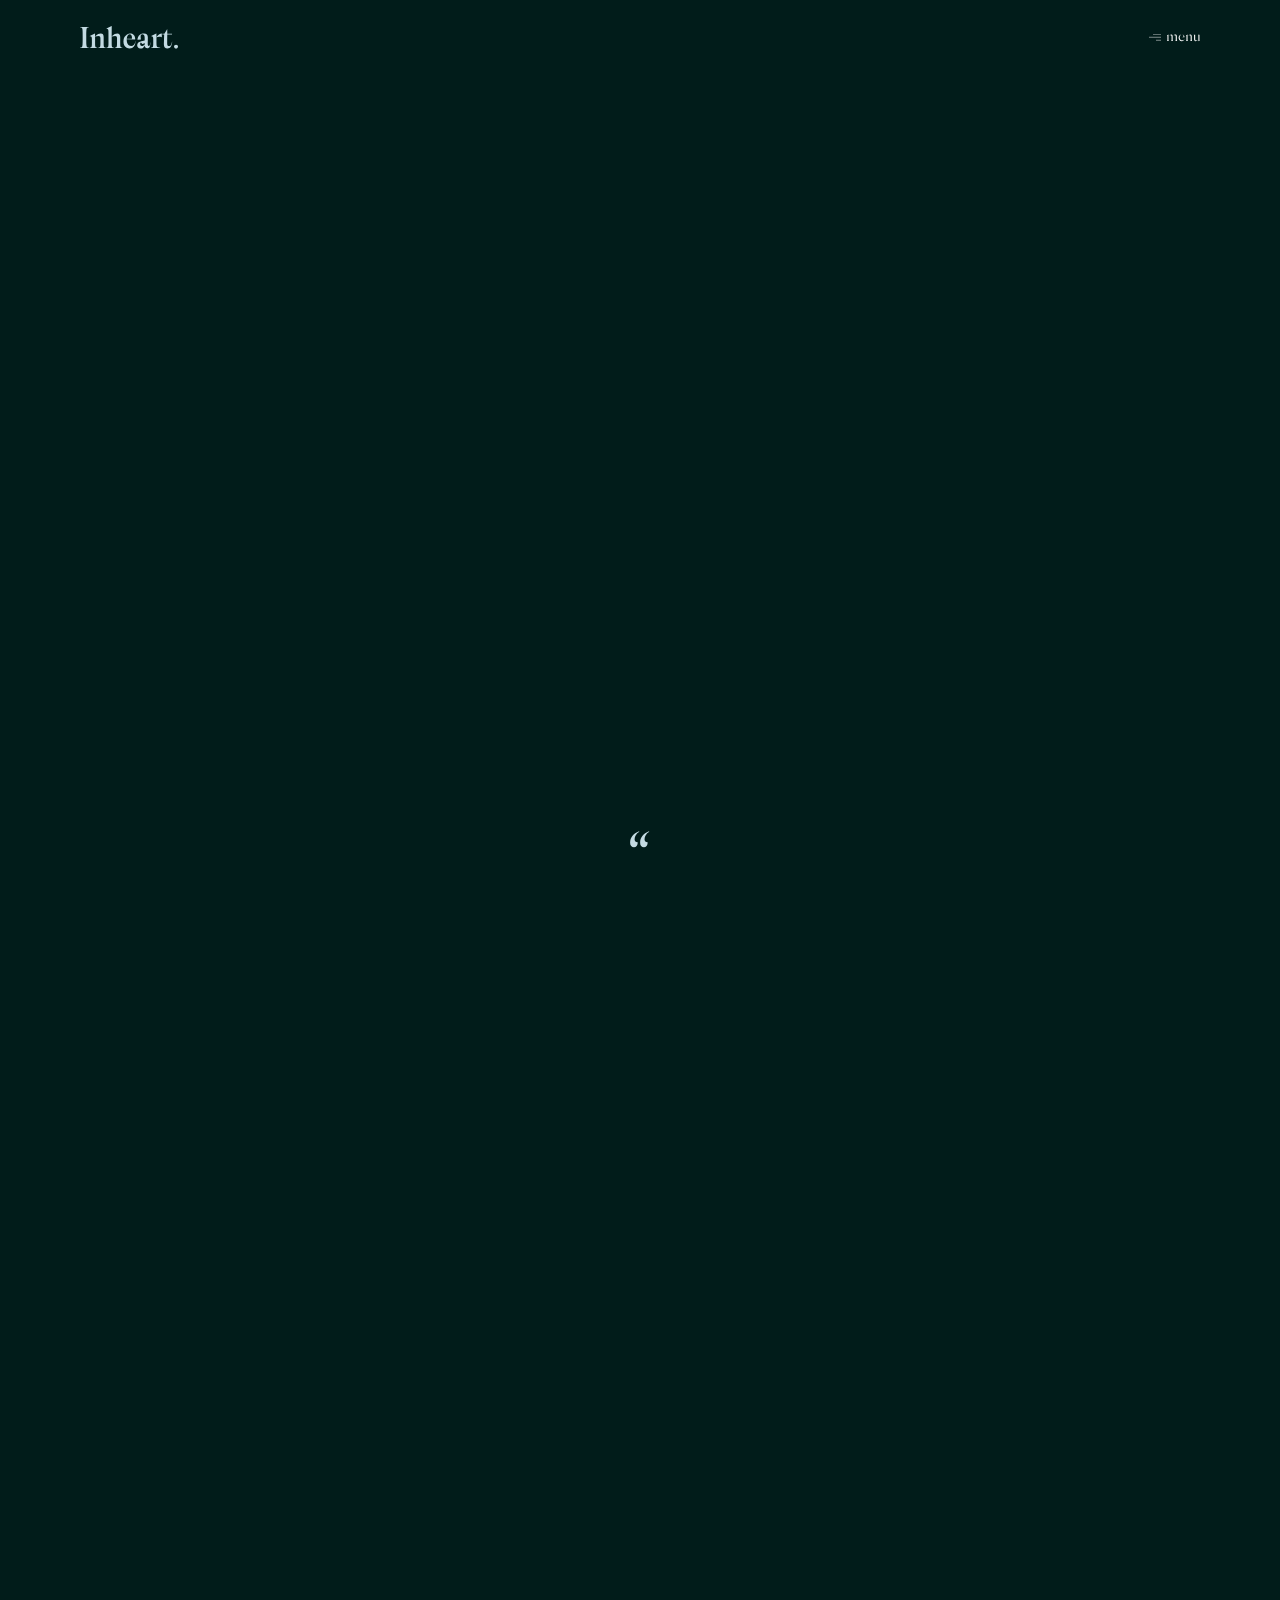
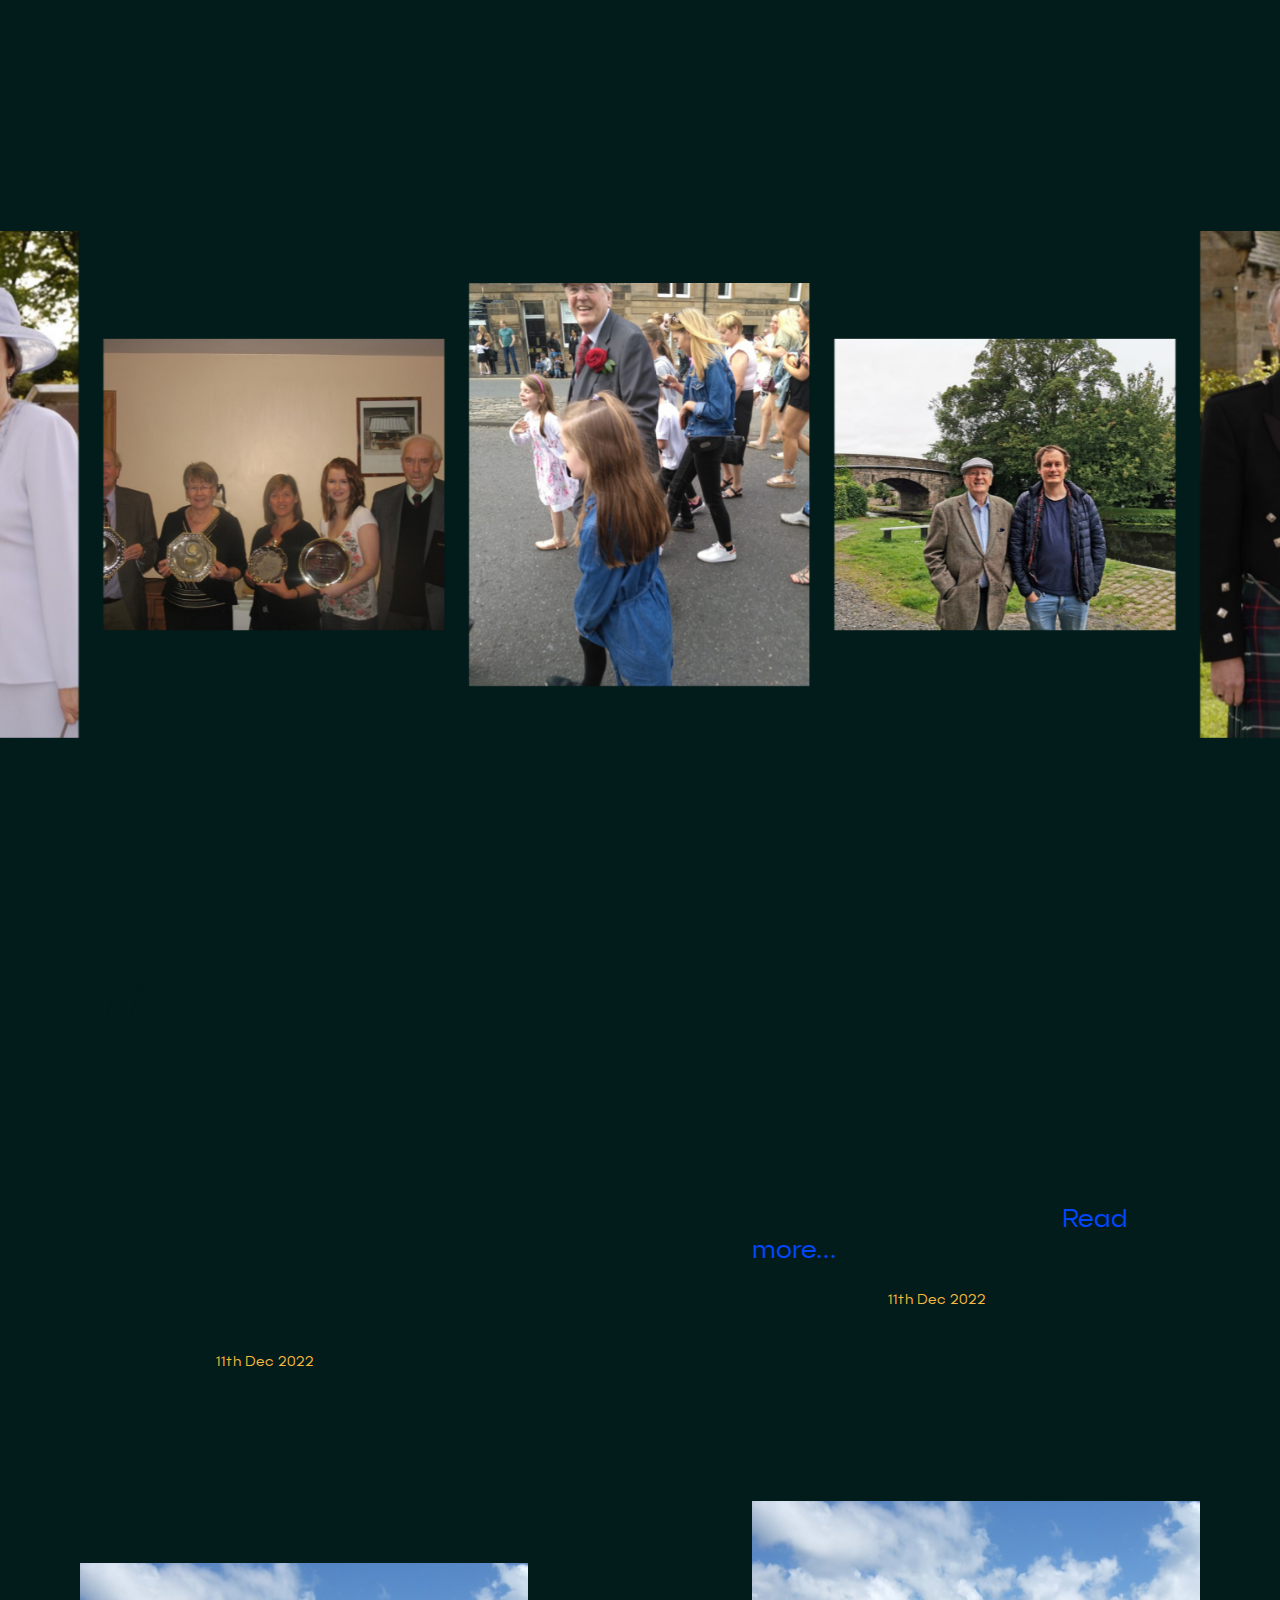
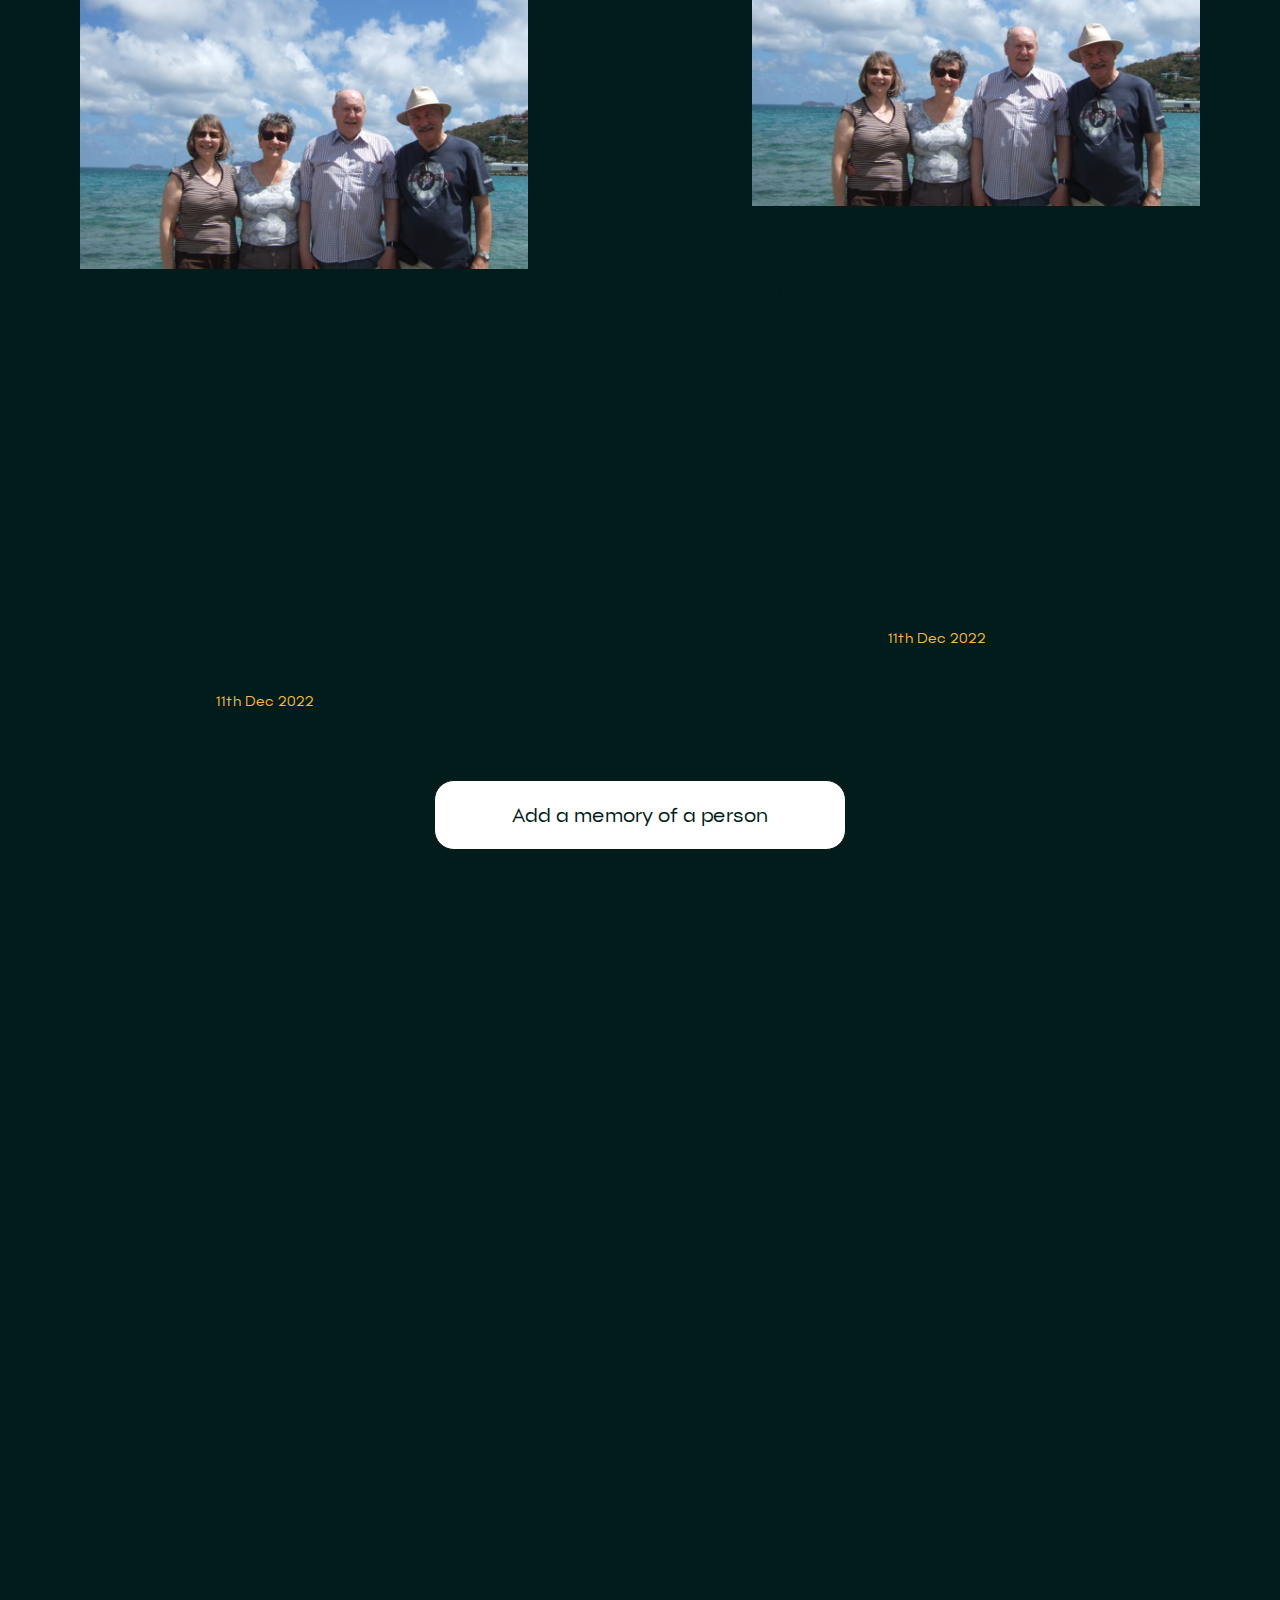
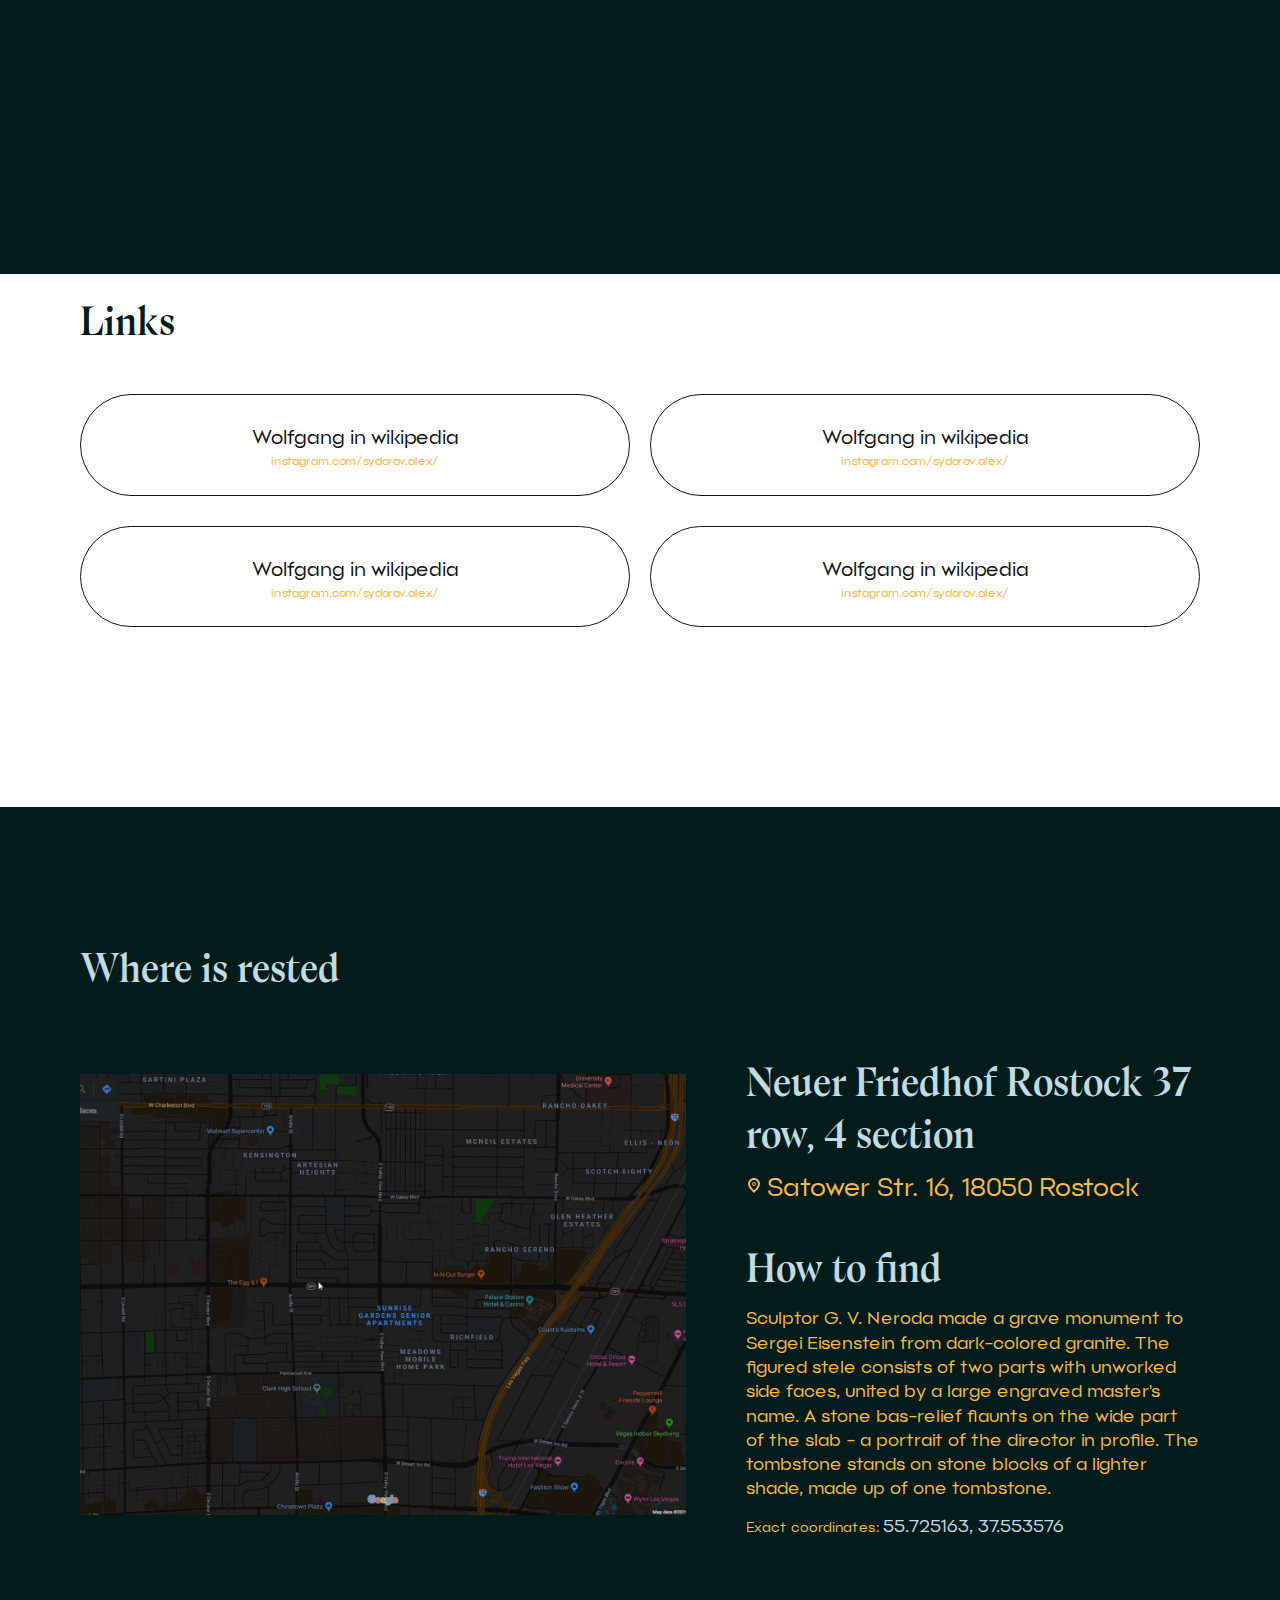
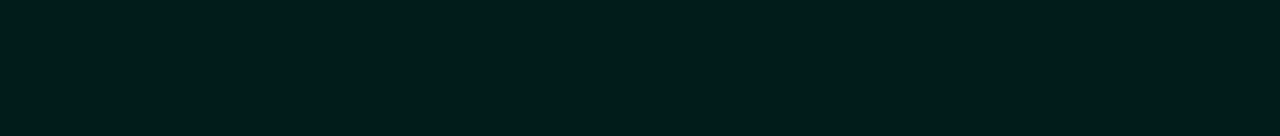
<file: page.html>
<!DOCTYPE html>
<html lang="uk">
<head>
    <meta charset="UTF-8">
    <meta http-equiv="X-UA-Compatible" content="IE=edge">
    <meta name="viewport" content="width=device-width, initial-scale=1.0">
    <link rel="stylesheet" href="./style/style.min.css">
    <link rel="stylesheet" href="./style/owl.carousel.min.css">
    <title>Inheart</title>
</head>
<body class="classic">
    <header class="header-info">
        <div class="header-info__wrapper">
            <img src="./assets/logo/logo-classic.svg" alt="Inheart" class="header-info__logo logo-classic">
            <img src="./assets/logo/logo-black.svg" alt="Inheart" class="header-info__logo logo-black">
            <img src="./assets/logo/logo-red.svg" alt="Inheart" class="header-info__logo logo-red">
            <img src="./assets/logo/logo-blue.svg" alt="Inheart" class="header-info__logo logo-blue">
            <div class="header-info__menu">
                <svg width="12" height="7" viewBox="0 0 12 7" fill="none" xmlns="http://www.w3.org/2000/svg">
                    <line x1="12" y1="0.25" x2="4" y2="0.249999" stroke="white" stroke-width="0.5"/>
                    <line x1="12" y1="3.25" x2="-2.18557e-08" y2="3.25" stroke="white" stroke-width="0.5"/>
                    <line x1="12" y1="6.25" x2="7" y2="6.25" stroke="white" stroke-width="0.5"/>
                </svg>     
                <!-- <p>menu</p> -->
                <svg width="34" height="8" viewBox="0 0 34 8" fill="none" xmlns="http://www.w3.org/2000/svg">
                    <path d="M2.492 0.42V6.048C2.492 6.47733 2.646 6.75733 2.954 6.888C3.16867 6.96267 3.346 7 3.486 7H0.434C0.564667 7 0.732667 6.96267 0.938 6.888C1.25533 6.75733 1.414 6.47733 1.414 6.048V2.17C1.414 1.95533 1.36733 1.792 1.274 1.68C1.19 1.568 1.106 1.50733 1.022 1.498C0.947333 1.47933 0.882 1.47933 0.826 1.498L2.492 0.42ZM2.52 2.016C3.528 0.933333 4.48467 0.424666 5.39 0.49C6.01533 0.555333 6.40267 0.868 6.552 1.428C6.608 1.68933 6.636 1.918 6.636 2.114C6.64533 2.21667 6.65 2.338 6.65 2.478V3.276V6.048C6.65 6.47733 6.804 6.75733 7.112 6.888C7.32667 6.96267 7.504 7 7.644 7H4.578C4.70867 7 4.87667 6.96267 5.082 6.888C5.39933 6.75733 5.558 6.47733 5.558 6.048V3.346C5.558 2.46867 5.51133 1.92267 5.418 1.708C5.306 1.428 5.096 1.25533 4.788 1.19C4.48 1.11533 4.12067 1.15733 3.71 1.316C3.29933 1.47467 2.90267 1.708 2.52 2.016ZM6.706 2.016C7.08867 1.596 7.53667 1.22733 8.05 0.91C8.554 0.592666 9.058 0.457333 9.562 0.504C9.786 0.513333 10.01 0.583333 10.234 0.714C10.4953 0.919333 10.6587 1.162 10.724 1.442C10.7893 1.75 10.822 1.974 10.822 2.114C10.8313 2.226 10.836 2.34733 10.836 2.478V2.884V3.276V6.048C10.836 6.47733 10.99 6.75733 11.298 6.888C11.5127 6.96267 11.69 7 11.83 7H8.764C8.89467 7 9.06267 6.96267 9.268 6.888C9.58533 6.75733 9.744 6.47733 9.744 6.048V3.388V3.262C9.744 2.59933 9.70667 2.11867 9.632 1.82C9.56667 1.54933 9.36133 1.36267 9.016 1.26C8.71733 1.148 8.358 1.16667 7.938 1.316C7.52733 1.456 7.11667 1.68933 6.706 2.016ZM16.1346 6.342C15.3972 6.314 14.7952 6.02467 14.3286 5.474C13.8806 4.92333 13.6566 4.214 13.6566 3.346H18.5146C18.5332 2.48733 18.3139 1.806 17.8566 1.302C17.3899 0.760666 16.7972 0.471333 16.0786 0.434C15.3506 0.387333 14.7112 0.541333 14.1606 0.896C13.0872 1.52133 12.5646 2.50133 12.5926 3.836C12.6112 4.80667 12.9192 5.6 13.5166 6.216C14.1326 6.832 14.8792 7.14467 15.7566 7.154C16.4566 7.16333 17.0726 6.96267 17.6046 6.552C18.1179 6.132 18.4399 5.61867 18.5706 5.012C18.1132 5.94533 17.3012 6.38867 16.1346 6.342ZM14.6506 0.924C15.0146 0.662666 15.4252 0.527333 15.8826 0.518C16.3399 0.508666 16.7226 0.634666 17.0306 0.896C17.2452 1.064 17.3946 1.274 17.4786 1.526C17.5626 1.76867 17.5859 1.99267 17.5486 2.198C17.5206 2.40333 17.4552 2.57133 17.3526 2.702C17.1566 2.96333 16.7599 3.122 16.1626 3.178C15.9012 3.21533 15.0659 3.234 13.6566 3.234C13.6939 2.142 14.0252 1.372 14.6506 0.924ZM21.5503 0.42V6.048C21.5503 6.47733 21.7043 6.75733 22.0123 6.888C22.2269 6.96267 22.4043 7 22.5443 7H19.4783C19.6089 7 19.7816 6.96267 19.9963 6.888C20.3043 6.76667 20.4583 6.48667 20.4583 6.048V2.128C20.4583 1.92267 20.4116 1.76867 20.3183 1.666C20.2343 1.554 20.1456 1.50267 20.0523 1.512C19.9683 1.512 19.9076 1.512 19.8703 1.512L21.5503 0.42ZM25.7503 3.276V6.048C25.7503 6.47733 25.9043 6.75733 26.2123 6.888C26.4269 6.96267 26.6043 7 26.7443 7H23.6643C23.7949 7 23.9676 6.96267 24.1823 6.888C24.4903 6.76667 24.6443 6.48667 24.6443 6.048V3.64V3.444C24.6443 3.08 24.6396 2.85133 24.6303 2.758C24.6303 2.59933 24.6163 2.41733 24.5883 2.212C24.5603 1.92267 24.4996 1.71267 24.4063 1.582C24.3129 1.45133 24.1543 1.33467 23.9303 1.232C23.6409 1.12 23.2676 1.14333 22.8103 1.302C22.3623 1.46067 21.9656 1.69867 21.6203 2.016C22.5536 0.924 23.5009 0.42 24.4623 0.504C25.0223 0.56 25.3723 0.779333 25.5123 1.162C25.6429 1.47 25.7129 1.75467 25.7223 2.016C25.7409 2.296 25.7503 2.45467 25.7503 2.492V3.024V3.276ZM29.8856 6.398C30.1936 6.51933 30.5856 6.50533 31.0616 6.356C31.519 6.20667 31.925 5.964 32.2796 5.628C31.9436 6.048 31.5096 6.41667 30.9776 6.734C30.4456 7.05133 29.9043 7.18667 29.3536 7.14C28.8496 7.14933 28.481 6.874 28.2476 6.314C28.1823 6.19267 28.145 6.02 28.1356 5.796L28.0936 5.236V4.606V4.382V1.666C28.0936 1.218 27.935 0.938 27.6176 0.826C27.4216 0.742 27.249 0.7 27.0996 0.7H29.1856V1.666V4.004V4.648C29.1856 5.13333 29.2136 5.46467 29.2696 5.642C29.4003 6.09933 29.6056 6.35133 29.8856 6.398ZM32.3636 6.202V1.61C32.3636 1.19 32.2096 0.924 31.9016 0.812C31.6963 0.737333 31.5283 0.7 31.3976 0.7H33.4556V5.628C33.4556 5.77733 33.4883 5.894 33.5536 5.978C33.619 6.062 33.6796 6.10867 33.7356 6.118C33.7916 6.12733 33.857 6.132 33.9316 6.132H33.9876L32.3636 7.182V6.202Z" fill="white"/>
                </svg>                    
            </div>
        </div>
    </header>
    <main>
        <!-- Head -->
        <div class="page-head">
            <div class="page-hero-paddings page-head__hero">
                <div class="page-head__thumbnail">
                    <div class="page-head__photo">
                        <img src="./assets/photo.png" alt="photo">
                    </div>
                    <div class="page-head__thumbnail-label">In memory of</div>
                    <div class="page-head__frame"></div>
                </div>
                <div class="page-head__name-wrapper">
                    <div class="page-head__name-container">
                        <p class="page-head__name">Wolfgang Iohan</p>
                    </div>
                    <p class="page-head__date-wrap">
                        <span class="page-head__date page-head__date-birth">11th Dec 1921</span>
                        <span class="page-head__name-container">
                            <span class="page-head__name page-head__surname">Becker</span>
                        </span>
                        <span class="page-head__date page-head__date-death">11th Dec 1972</span>
                    </p>
                    <div class="page-head__date-wrap-mobile">
                        <div class="page-head__name-container">
                            <p class="page-head__name page-head__surname">Becker</p>
                        </div>
                        <div>
                            <span class="page-head__date">11th Dec 1921</span>
                            <span class="page-head__date page-head__date-dash">-</span>
                            <span class="page-head__date">11th Dec 1972</span>
                        </div>
                    </div>
                </div>
                <div class="anim-item page-head__quots-wrap">
                    <svg class="page-head__quots" width="20" height="17" viewBox="0 0 20 17" fill="none" xmlns="http://www.w3.org/2000/svg">
                        <path d="M7.68859 11.36C7.68859 12.9933 7.33859 14.23 6.63859 15.07C5.98526 15.91 5.09859 16.33 3.97859 16.33C2.81193 16.33 1.87859 15.91 1.17859 15.07C0.478594 14.23 0.128594 13.0867 0.128594 11.64C0.128594 6.6 3.11526 2.84333 9.08859 0.369996L9.29859 0.719996C6.17193 2.68 4.60859 5.22333 4.60859 8.35C4.60859 10.2167 5.63526 11.22 7.68859 11.36ZM17.6286 11.36C17.6286 12.9933 17.2786 14.23 16.5786 15.07C15.9253 15.91 15.0386 16.33 13.9186 16.33C12.7519 16.33 11.8186 15.91 11.1186 15.07C10.4653 14.23 10.1386 13.0867 10.1386 11.64C10.1386 6.6 13.1019 2.84333 19.0286 0.369996L19.2386 0.719996C16.1119 2.68 14.5486 5.22333 14.5486 8.35C14.5486 10.2167 15.5753 11.22 17.6286 11.36Z" fill="#C3DAE2"/>
                    </svg>                    
                </div>
                <p class="page-head__text anim-item">
                    When I went through a very anxious phase as a child, I got it into my head that everything woukd be alright if I repeated'Goodnight,
                    <br>
                    God Bless' on every step going upstairs to bed. I did this every day for the best part of a year and Mum always replied without even a hint of irritation as she knew how important it was to me, although I am sure she was happy when I grew out of that phase !
                </p>
                <p class="page-head__author anim-item">Mike Wazowsky</p>
            </div>
        </div>
        <!-- Biography -->
        <div class="page-biography">
            <div class="page-hero-paddings page-biography__main anim-item">
                <div class="title page-biography__title">Biography</div>
                <p class="text page-biography__main-text">
                    God Bless' on every step going upstairs to bed. I did this every day for the best part of a year and Mum always replied without even a hint of irritation as she knew how important it was to me, although I am sure she was happy when I grew out of that phase !God Bless' on every step going upstairs to bed. I did this every day for the best part of a year and Mum always replied without even a hint of irritation as she knew how important it was to me, although I am sure she was happy when I grew out of that phase!
                    <br><br>
                    God Bless' on every step going upstairs to bed. I did this every day for the best part of a year and Mum always replied without even a hint of irritation as she knew how important it was to me, although I am sure she was happy when I grew out of that phase !God Bless' on every step going upstairs to bed. I did this every day for the best part of a year and Mum always replied without even a hint of irritation as she knew how important it was to me, although I am sure she was happy when I grew out of that phase !
                </p>
            </div>
            <div class="page-biography__carousel-wrap">
                <div class="anim-item page-biography__carousel owl-carousel">
                    <div class="page-biography__carousel-item">
                        <img src="./assets/page-carousel/1.png" alt="1">
                    </div>
                    <div class="page-biography__carousel-item">
                        <img src="./assets/page-carousel/2.png" alt="1">
                    </div>
                    <div class="page-biography__carousel-item">
                        <img src="./assets/page-carousel/3.png" alt="1">
                    </div>
                    <div class="page-biography__carousel-item">
                        <img src="./assets/page-carousel/4.png" alt="1">
                    </div>
                </div>
                <!-- <div class="page-biography__controls">
                    <button class="page-biography__carousel-btn biography-left-btn">
                        <svg width="8" height="12" viewBox="0 0 8 12" fill="none" xmlns="http://www.w3.org/2000/svg">
                            <path d="M6.76222 0.385486L1.33594 5.81177L6.76222 11.238" stroke="#131414"/>
                        </svg>                            
                    </button>
                    <button class="page-biography__carousel-btn biography-right-btn">
                        <svg width="8" height="12" viewBox="0 0 8 12" fill="none" xmlns="http://www.w3.org/2000/svg">
                            <path d="M1.23778 11.6145L6.66406 6.18823L1.23778 0.76195" stroke="#131414"/>
                        </svg>                            
                    </button>
                </div> -->
            </div>
            <div class="page-hero-paddings page-biography__friends">
                <h3 class="title page-biography__title">Words of related and friends</h3>
                <div class="page-biography__hero">
                    <div class="page-biography__content">
                        <div class="page-biography__item">
                            <div class="page-biography__text">
                                When I went through a very anxious phase as a child, I got it  
                                God Bless' on every step going upstairs to bed. I did this every day for the best part of a year and Mum always replied without even a hint of irritation as she knew how important it was to me, although I am sure she was happy when I grew out of that phase !
                            </div>
                            <div class="page-biography__author">
                                Mike Wazowsky <span>11th Dec 2022</span>
                            </div>
                        </div>
                        <div class="page-biography__item mb-0">
                            <div class="page-biography__img-wrapper">
                                <img src="./assets/from-parents-and-friends.png" alt="photo">
                            </div>
                            <div class="page-biography__text">
                                When I went through a very anxious phase as a child, I got it  
                                God Bless' on every step going upstairs to bed. I did this every day for the best part of a year and Mum always replied without even a hint of irritation as she knew how important it was to me, although I am sure she was happy when I grew out of that phase !
                            </div>
                            <div class="page-biography__author">
                                Mike Wazowsky <span>11th Dec 2022</span>
                            </div>
                        </div>
                    </div>
                    <div class="page-biography__content">
                        <div class="page-biography__item">
                            <div class="page-biography__text">
                                Ben I went through a very anxious phase as a child, I got it  
                                God Bless' on every step going upstairs to bed. I did this every day for the best part of a year and Mum always replied without even a hint of irritation as she knew how important it was to me.
                                <div class="read-more">
                                    <span>Read more...</span>
                                    <p class="page-biography__text">
                                        Ben I went through a very anxious phase as a child, I got it  
                                        God Bless' on every step going upstairs to bed. I did this every day for the best part of a year and Mum always replied without even a hint of irritation as she knew how important it was to me.
                                    </p>
                                </div>
                            </div>
                            <div class="page-biography__author">
                                Mike Wazowsky <span>11th Dec 2022</span>
                            </div>
                        </div>
                        <div class="page-biography__item mb-0">
                            <div class="page-biography__img-wrapper">
                                <img src="./assets/from-parents-and-friends.png" alt="photo">
                            </div>
                            <div class="page-biography__text">
                                When I went through a very anxious phase as a child, I got it  
                                God Bless' on every step going upstairs to bed. I did this every day for the best part of a year and Mum always replied without even a hint of irritation as she knew how important it was to me, although I am sure she was happy when I grew out of that phase !
                            </div>
                            <div class="page-biography__author">
                                Mike Wazowsky <span>11th Dec 2022</span>
                            </div>
                        </div>
                    </div>
                </div>
                <button class="btn page-biography__btn">Add a memory of a person</button>
            </div>
        </div>
        <!-- Media -->
        <div class="page-media anim-item">
            <div class="page-hero-paddings page-media__hero">
                <h3 class="title page-media__title">Media files</h3>
                <h4 class="text page-media__subtitle">Photo</h4>
                <div class="page-media__list">
                    <div class="page-media__item page-media__photo">
                        <img src="./assets/page-media/1.png" alt="photo">
                    </div>
                    <div class="page-media__item page-media__photo">
                        <img src="./assets/page-media/2.png" alt="photo">
                    </div>
                    <div class="page-media__item page-media__photo">
                        <img src="./assets/page-media/3.png" alt="photo">
                    </div>
                    <div class="page-media__photo">
                        <img src="./assets/page-media/1.png" alt="photo">
                        <div class="page-media__more">
                            <div>
                                <span>32</span>more
                            </div>
                        </div>
                    </div>
                </div>
                <h4 class="text page-media__subtitle">Video</h4>
                <div class="page-media__list">
                    <figure class="page-media__video">
                        <div class="page-media__item">
                            <img src="./assets/page-media/3.png" alt="video">
                        </div>
                        <figcaption class="text">Holliday in the Berlin</figcaption>
                        <p>00:02:22</p>
                    </figure>
                    <figure class="page-media__video">
                        <div class="page-media__item">
                            <img src="./assets/page-media/1.png" alt="video">
                        </div>
                        <figcaption class="text">Summer in Rostock</figcaption>
                        <p>00:02:22</p>
                    </figure>
                    <figure class="page-media__video">
                        <div class="page-media__item">
                            <img src="./assets/page-media/3.png" alt="video">
                        </div>
                        <figcaption class="text">Holliday in the Berlin</figcaption>
                        <p>00:02:22</p>
                    </figure>
                    <figure class="page-media__video">
                        <div class="page-media__video-item">
                            <img src="./assets/page-media/2.png" alt="video">
                            <div class="page-media__more">
                                <div>
                                    <span>32</span>more
                                </div>
                            </div>
                        </div>
                    </figure>
                </div>
            </div>
            <div class="page-media__mobile-hero">
                <div class="page-hero-paddings">
                    <h3 class="title page-media__title">Media files</h3>
                    <h4 class="text page-media__subtitle">Photo</h4>
                </div>
                <div class="owl-carousel page-media__list media-mobile-carousel">
                    <div class="page-media__item page-media__photo">
                        <img src="./assets/page-media/1.png" alt="photo">
                    </div>
                    <div class="page-media__item page-media__photo">
                        <img src="./assets/page-media/2.png" alt="photo">
                    </div>
                    <div class="page-media__item page-media__photo">
                        <img src="./assets/page-media/3.png" alt="photo">
                    </div>
                    <div class="page-media__photo">
                        <img src="./assets/page-media/1.png" alt="photo">
                        <div class="page-media__more">
                            <div>
                                <span>32</span>more
                            </div>
                        </div>
                    </div>
                </div>
                <h4 class="text page-hero-paddings page-media__subtitle">Video</h4>
                <div class="owl-carousel page-media__list media-mobile-carousel">
                    <figure class="page-media__video">
                        <div class="page-media__item">
                            <img src="./assets/page-media/3.png" alt="video">
                        </div>
                        <figcaption class="text">Holliday in the Berlin</figcaption>
                    </figure>
                    <figure class="page-media__video">
                        <div class="page-media__item">
                            <img src="./assets/page-media/1.png" alt="video">
                        </div>
                        <figcaption class="text">Summer in Rostock</figcaption>
                    </figure>
                    <figure class="page-media__video">
                        <div class="page-media__item">
                            <img src="./assets/page-media/3.png" alt="video">
                        </div>
                        <figcaption class="text">Holliday in the Berlin</figcaption>
                    </figure>
                    <figure class="page-media__video">
                        <div class="page-media__video-item">
                            <img src="./assets/page-media/2.png" alt="video">
                            <div class="page-media__more">
                                <div>
                                    <span>32</span>more
                                </div>
                            </div>
                        </div>
                    </figure>
                </div>
            </div>
        </div>
        <!-- Links -->
        <div class="page-links">
            <div class="page-hero-paddings page-links__hero">
                <h3 class="title page-links__title">Links</h3>
                <div class="page-links__list">
                    <div class="page-links__item-wrapper">
                        <a href="" class="page-links__item">
                            <span class="text page-links__name">Wolfgang in wikipedia</span>
                            <span class="page-links__link">instagram.com/sydorov.alex/</span>
                            <span class="page-links__hover">Open link</span>
                        </a>
                    </div>
                    <div class="page-links__item-wrapper">
                        <a href="" class="page-links__item">
                            <span class="text page-links__name">Wolfgang in wikipedia</span>
                            <span class="page-links__link">instagram.com/sydorov.alex/</span>
                            <span class="page-links__hover">Open link</span>
                        </a>
                    </div>
                    <div class="page-links__item-wrapper">
                        <a href="" class="page-links__item">
                            <span class="text page-links__name">Wolfgang in wikipedia</span>
                            <span class="page-links__link">instagram.com/sydorov.alex/</span>
                            <span class="page-links__hover">Open link</span>
                        </a>
                    </div>
                    <div class="page-links__item-wrapper">
                        <a href="" class="page-links__item">
                            <span class="text page-links__name">Wolfgang in wikipedia</span>
                            <span class="page-links__link">instagram.com/sydorov.alex/</span>
                            <span class="page-links__hover">Open link</span>
                        </a>
                    </div>
                </div>
            </div>
        </div>
        <!-- Where is rested -->
        <div class="page-rested">
            <div class="page-hero-paddings page-rested__hero">
                <h3 class="page-rested__title">Where is rested</h3>
                <div class="page-rested__wrapper">
                     <div class="page-rested__map-wrapper">
                         <img src="./assets/page-map.png" alt="map" class="page-rested__map">
                     </div>
                    <div class="page-rested__content">
                        <h3 class="title page-rested__subtitle">Neuer Friedhof Rostock 37 row, 4 section</h3>
                        <div class="page-rested__adress">
                            <svg width="16" height="16" viewBox="0 0 16 16" fill="none" xmlns="http://www.w3.org/2000/svg">
                                <path fill-rule="evenodd" clip-rule="evenodd" d="M6.96927 15.0809L8 15.9995L9.03073 15.0809C12.3221 12.1477 14 9.54211 14 7.10311C14 3.64043 11.3426 1 8 1C4.65737 1 2 3.64043 2 7.10311C2 9.54211 3.67789 12.1477 6.96927 15.0809ZM8 3C10.2409 3 12 4.74787 12 7.10311C12 8.77275 10.702 10.8469 8 13.3171C5.298 10.8469 4 8.77275 4 7.10311C4 4.74787 5.75908 3 8 3ZM8 5C9.10457 5 10 5.89543 10 7C10 8.10457 9.10457 9 8 9C6.89543 9 6 8.10457 6 7C6 5.89543 6.89543 5 8 5ZM7 7C7 6.44772 7.44772 6 8 6C8.55228 6 9 6.44772 9 7C9 7.55228 8.55228 8 8 8C7.44772 8 7 7.55228 7 7Z" fill="white"/>
                            </svg>                                
                            <p>Satower Str. 16, 18050 Rostock</p>
                        </div>
                        <h4 class="title page-rested__subtitle">How to find</h4>
                        <p class="text page-rested__text">
                            Sculptor G. V. Neroda made a grave monument to Sergei Eisenstein from dark-colored granite. The figured stele consists of two parts with unworked side faces, united by a large engraved master's name. A stone bas-relief flaunts on the wide part of the slab - a portrait of the director in profile. The tombstone stands on stone blocks of a lighter shade, made up of one tombstone.
                        </p>
                        <p class="page-rested__coords">Exact coordinates: <span>55.725163, 37.553576</span></p>
                    </div>
                </div>
            </div>
        </div>
    </main>

    <footer class="footer footer-fixed">
        <div class="footer__wrapper">
            <div class="footer__hero">
                <nav class="footer__nav">
                    <img src="./assets/logo/logo-classic.svg" alt="Inheart" class="footer__logo logo-classic">
                    <img src="./assets/logo/logo-black.svg" alt="Inheart" class="footer__logo logo-black">
                    <img src="./assets/logo/logo-red.svg" alt="Inheart" class="footer__logo logo-red">
                    <img src="./assets/logo/logo-blue.svg" alt="Inheart" class="footer__logo logo-blue">
                    <ul class="footer__menu">
                        <li class="footer__menu-item">
                            <a href="">About</a>
                        </li>
                        <li class="footer__menu-item">
                            <a href="">News</a>
                        </li>
                        <li class="footer__menu-item">
                            <a href="">For press</a>
                        </li>
                        <li class="footer__menu-item">
                            <a href="">Contact</a>
                        </li>
                    </ul>
                </nav>
                <ul class="footer__socials">
                    <li>
                        <a href="">
                            <svg width="23" height="18" viewBox="0 0 23 18" fill="none" xmlns="http://www.w3.org/2000/svg">
                                <path d="M22.464 14.6482C22.2348 15.8516 21.2606 16.7685 20.0572 16.9404C18.1661 17.2269 15.0142 17.5708 11.4612 17.5708C7.96557 17.5708 4.81372 17.2269 2.86531 16.9404C1.66188 16.7685 0.687675 15.8516 0.45845 14.6482C0.229225 13.3301 0 11.3817 0 8.97484C0 6.56798 0.229225 4.61957 0.45845 3.30152C0.687675 2.09809 1.66188 1.18119 2.86531 1.00928C4.75642 0.722744 7.90826 0.378906 11.4612 0.378906C15.0142 0.378906 18.1088 0.722744 20.0572 1.00928C21.2606 1.18119 22.2348 2.09809 22.464 3.30152C22.6933 4.61957 22.9798 6.56798 22.9798 8.97484C22.9225 11.3817 22.6933 13.3301 22.464 14.6482Z" fill="#C3DAE2"/>
                                <path class="youtube-triangle" d="M9.17188 12.9867V4.96387L16.0486 8.9753L9.17188 12.9867Z" fill="#230208"/>
                            </svg>   
                        </a>                         
                    </li>
                    <li>
                        <a href="">
                            <svg width="20" height="20" viewBox="0 0 20 20" fill="none" xmlns="http://www.w3.org/2000/svg">
                                <path d="M17.0051 0H2.29798C1.02949 0 0 1.02949 0 2.29798V17.0051C0 18.2735 1.02949 19.303 2.29798 19.303H17.0051C18.2735 19.303 19.303 18.2735 19.303 17.0051V2.29798C19.303 1.02949 18.2735 0 17.0051 0ZM5.97475 7.35354V16.0859H3.21717V7.35354H5.97475ZM3.21717 4.81197C3.21717 4.16854 3.76869 3.67677 4.59596 3.67677C5.42323 3.67677 5.94258 4.16854 5.97475 4.81197C5.97475 5.4554 5.46 5.97475 4.59596 5.97475C3.76869 5.97475 3.21717 5.4554 3.21717 4.81197ZM16.0859 16.0859H13.3283C13.3283 16.0859 13.3283 11.83 13.3283 11.4899C13.3283 10.5707 12.8687 9.65151 11.7197 9.63313H11.6829C10.5707 9.63313 10.1111 10.5799 10.1111 11.4899C10.1111 11.9081 10.1111 16.0859 10.1111 16.0859H7.35354V7.35354H10.1111V8.5301C10.1111 8.5301 10.9981 7.35354 12.7814 7.35354C14.606 7.35354 16.0859 8.60823 16.0859 11.1498V16.0859Z" fill="#C3DAE2"/>
                            </svg>                            
                        </a>
                    </li>
                    <li>
                        <a href="">
                            <svg width="24" height="20" viewBox="0 0 24 20" fill="none" xmlns="http://www.w3.org/2000/svg">
                                <path d="M23.0355 2.95856C22.1863 3.33557 21.2761 3.58871 20.3192 3.70361C21.2958 3.11834 22.0462 2.19197 22.3981 1.08966C21.4861 1.63004 20.4718 2.02321 19.3964 2.23506C18.5346 1.31586 17.3067 0.743164 15.9476 0.743164C13.3373 0.743164 11.2206 2.85802 11.2206 5.46838C11.2206 5.83822 11.2637 6.19907 11.3445 6.54556C7.41637 6.34808 3.93529 4.46661 1.6032 1.6067C1.19567 2.30687 0.964075 3.11834 0.964075 3.98367C0.964075 5.62278 1.79709 7.06979 3.06637 7.91896C2.2908 7.89383 1.56191 7.68019 0.924578 7.32652C0.924578 7.34627 0.924578 7.36601 0.924578 7.38576C0.924578 9.67656 2.55471 11.585 4.71445 12.0212C4.31948 12.1289 3.90118 12.1864 3.47031 12.1864C3.16511 12.1864 2.86888 12.1577 2.57984 12.1002C3.18306 13.9763 4.92809 15.3461 6.99448 15.3838C5.37871 16.6513 3.34105 17.4053 1.12565 17.4053C0.743253 17.4053 0.368036 17.3838 0 17.3389C2.08973 18.6818 4.57442 19.4627 7.24402 19.4627C15.9368 19.4627 20.6908 12.2618 20.6908 6.01775C20.6908 5.81308 20.6854 5.60662 20.6782 5.40555C21.601 4.73949 22.4017 3.90648 23.0355 2.95856Z" fill="#C3DAE2"/>
                            </svg>                            
                        </a>
                    </li>
                    <li>
                        <a href="">
                            <svg width="20" height="20" viewBox="0 0 20 20" fill="none" xmlns="http://www.w3.org/2000/svg">
                                <path d="M17.0051 0H2.29798C1.02949 0 0 1.02949 0 2.29798V17.0051C0 18.2735 1.02949 19.303 2.29798 19.303H17.0051C18.2735 19.303 19.303 18.2735 19.303 17.0051V2.29798C19.303 1.02949 18.2735 0 17.0051 0ZM15.1667 6.89394H14.2475C13.2639 6.89394 12.8687 7.12374 12.8687 7.81313V9.19192H15.1667L14.7071 11.4899H12.8687V18.3838H10.5707V11.4899H8.73232V9.19192H10.5707V7.81313C10.5707 5.97475 11.4899 4.59596 13.3283 4.59596C14.6611 4.59596 15.1667 5.05556 15.1667 5.05556V6.89394Z" fill="#C3DAE2"/>
                            </svg>                            
                        </a>
                    </li>
                </ul>
            </div>
            <div class="footer__copyright">
                <span>© Inheart 2022. All rights reserved.</span>
                <a href="">Cookie Policy</a>
                <a href="">Privacy Policy</a>
            </div>
        </div>
    </footer>

    <script src="./script/jquery.slim.js"></script>
    <script src="./script/owl.carousel.min.js"></script>
    <script src="./script/main-page.js"></script>
    <script src="./script/scrollAnimation.js"></script>
</body>
</html>
</file>
<file: style/style.min.css>
@font-face{font-family:'Grafita';src:url("../fonts/Grafita Normal.otf") format("opentype");font-weight:normal;font-style:normal}@font-face{font-family:'Grafita Special';src:url("../fonts/Grafita Special.otf") format("opentype");font-weight:normal;font-style:normal}@font-face{font-family:'Calvino';src:url("../fonts/calvino/Calvino-Grande-Semibold/Ttf/Calvino-Grande-Semibold.ttf") format("truetype");font-weight:600;font-style:normal}@font-face{font-family:'Calvino Grande';src:url("../fonts/calvino/Calvino-Grande-Regular-trial.ttf") format("truetype");font-weight:400;font-style:normal}@font-face{font-family:'Calvino Grande';src:url("../fonts/calvino/Calvino-Grande-Semibold-trial.ttf") format("truetype");font-weight:600;font-style:normal}*{margin:0;padding:0;-webkit-box-sizing:border-box;box-sizing:border-box;scroll-behavior:smooth;font-family:'Grafita'}a{text-decoration:none;color:#011C1A}textarea{resize:vertical}body{overflow-x:hidden}.transition-3{-webkit-transition:background 0.3s linear;transition:background 0.3s linear}.container{max-width:906px;margin:auto;padding:0 30px;position:relative}.btn{display:block;position:relative;-webkit-appearance:none;-moz-appearance:none;appearance:none;border:none;outline:none;cursor:pointer;border:0.5px solid #011C1A;border-radius:12px;padding:15px 16px;color:#011C1A;background-color:#fff;text-align:center;font-size:14px;min-height:48px}.btn img{margin-right:3px}.btn-with-icon{-webkit-transition:background-color .3s ease;transition:background-color .3s ease}.btn-with-icon:hover{background-color:#C69A39;border:0.5px solid #C69A39}.btn-with-icon:hover svg rect{fill:#000}.btn-with-icon:hover svg path{fill:#000}.btn-with-icon svg rect{-webkit-transition:all .3s ease;transition:all .3s ease}.btn-with-icon svg path{-webkit-transition:all .3s ease;transition:all .3s ease}.mb-0{margin-bottom:0 !important}.title{font-family:'Calvino';font-weight:600;text-align:center;color:#011C1A}.text{color:#011C1A;font-size:18px;line-height:1.35}.black .title{color:#131414}.black .text{color:#131414}.red .title{color:#33040D}.red .text{color:#33040D}.blue .title{color:#062053}.blue .text{color:#062053}.classic{background:#011C1A}.black{background:#131414}.red{background:#33040D}.blue{background:#062053}.white{background:#fff !important;-webkit-transition:background 0.3s ease;transition:background 0.3s ease}.scrolled-to-footer.classic{background:#001211 !important;-webkit-transition:background 0s;transition:background 0s}.scrolled-to-footer.black{background:#090909 !important;-webkit-transition:background 0s;transition:background 0s}.scrolled-to-footer.red{background:#230208 !important;-webkit-transition:background 0s;transition:background 0s}.scrolled-to-footer.blue{background:#031333 !important;-webkit-transition:background 0s;transition:background 0s}.visible{visibility:visible !important}.input__wrapper{max-width:414px;margin:auto;margin-bottom:18px;display:-webkit-box;display:-ms-flexbox;display:flex;-webkit-box-orient:vertical;-webkit-box-direction:normal;-ms-flex-direction:column;flex-direction:column}.input{border:0.5px solid #011C1A;border-radius:12px;padding:12px 16px;width:100%;color:#011C1A;-webkit-transition:border .2s ease;transition:border .2s ease;min-height:48px;caret-color:#C69A39}.input::-webkit-input-placeholder{font-size:16px;line-height:1.5;color:#8FB7C5;opacity:0.5}.input:-ms-input-placeholder{font-size:16px;line-height:1.5;color:#8FB7C5;opacity:0.5}.input::-ms-input-placeholder{font-size:16px;line-height:1.5;color:#8FB7C5;opacity:0.5}.input::placeholder{font-size:16px;line-height:1.5;color:#8FB7C5;opacity:0.5}.input:focus{outline:none !important;border-color:#C69A39}.input:active{outline:none !important;border-color:#C69A39}.label{display:block;color:#011C1A;font-size:14px;line-height:1.7;opacity:0.8;padding-left:16px;margin-bottom:8px}.page-hero-paddings{padding:0 80px}.d-none{display:none !important}.onTop{z-index:10 !important}@media screen and (max-width: 800px){.page-hero-paddings{padding:0 40px}}@media screen and (max-width: 600px){.page-hero-paddings{padding:0 20px}}@media screen and (max-width: 424px){.container{padding:0 20px}.text{font-size:16px}}.header{width:100%;background-color:#fff}.header__wrapper{max-width:1440px;padding:26px 80px;margin:auto;display:-webkit-box;display:-ms-flexbox;display:flex;-webkit-box-pack:justify;-ms-flex-pack:justify;justify-content:space-between;-webkit-box-align:center;-ms-flex-align:center;align-items:center}.header__logo{max-width:100px}.header-info{width:100%;position:absolute;top:0;background:transparent}.header-info__wrapper{max-width:1440px;padding:26px 80px;margin:auto;display:-webkit-box;display:-ms-flexbox;display:flex;-webkit-box-pack:justify;-ms-flex-pack:justify;justify-content:space-between;-webkit-box-align:center;-ms-flex-align:center;align-items:center}.header-info__logo{max-width:100px}.header-info__menu{display:-webkit-box;display:-ms-flexbox;display:flex;-webkit-box-align:center;-ms-flex-align:center;align-items:center;cursor:pointer}.header-info__menu p{margin-left:5px;font-weight:400;font-size:14px;line-height:236%;color:#FFFFFF}.header-info__menu svg{margin-left:5px}.logo-black,.logo-red,.logo-blue{display:none}.black .logo-black{display:block}.red .logo-red{display:block}.blue .logo-blue{display:block}.black .logo-classic{display:none}.red .logo-classic{display:none}.blue .logo-classic{display:none}@media screen and (max-width: 767px){.header__wrapper{padding:26px 30px}.header-info__wrapper{padding:26px 30px}}@media screen and (max-width: 424px){.header__wrapper{padding:16px 20px}.header__logo{max-width:87px}.header-info__wrapper{padding:16px 20px}.header-info__logo{max-width:87px}}.footer{background-color:#001211;width:100%}.footer__wrapper{max-width:1440px;margin:auto;padding:68px 80px 15px}.footer__hero{display:-webkit-box;display:-ms-flexbox;display:flex;-webkit-box-pack:justify;-ms-flex-pack:justify;justify-content:space-between;-webkit-box-align:center;-ms-flex-align:center;align-items:center;margin-bottom:70px}.footer__nav{display:-webkit-box;display:-ms-flexbox;display:flex;-webkit-box-align:center;-ms-flex-align:center;align-items:center}.footer__logo{margin-right:120px}.footer__logo-mobile{display:none}.footer__menu{list-style:none;display:-webkit-box;display:-ms-flexbox;display:flex;-webkit-box-align:center;-ms-flex-align:center;align-items:center}.footer__menu-item{font-size:14px;margin-right:40px}.footer__menu-item:last-child{margin-right:0}.footer__menu-item a{color:#C3DAE2;-webkit-transition:color 0.3s ease;transition:color 0.3s ease}.footer__menu-item a:hover{color:#C69A39}.footer__socials{list-style:none;display:-webkit-box;display:-ms-flexbox;display:flex;-webkit-box-align:center;-ms-flex-align:center;align-items:center}.footer__socials li{margin-right:30px}.footer__socials li:last-child{margin-right:0}.footer__copyright{padding-top:14px;border-top:1px solid #011C1A;display:-webkit-box;display:-ms-flexbox;display:flex;-webkit-box-align:center;-ms-flex-align:center;align-items:center;font-size:10px;line-height:200%}.footer__copyright span{color:#C69A39}.footer__copyright a{color:#2D4443;margin-left:8px}.classic .footer{background:#001211}.classic .footer__menu-item a{color:#C3DAE2}.classic .footer__copyright{border-top:1px solid #011C1A}.classic .footer__copyright span{color:#F7B941}.classic .footer__copyright a{color:#2D4443}.classic .footer__socials path{fill:#C3DAE2}.classic .footer__socials path.youtube-triangle{fill:#001211}.black .footer{background:#090909}.black .footer__menu-item a{color:#C3A195}.black .footer__copyright{border-top:1px solid #131414}.black .footer__copyright span{color:#fff}.black .footer__copyright a{color:#2D4443}.black .footer__socials path{fill:#C3A195}.black .footer__socials path.youtube-triangle{fill:#090909}.red .footer{background:#230208}.red .footer__menu-item a{color:#FFF851}.red .footer__copyright{border-top:1px solid #33040D}.red .footer__copyright span{color:#fff}.red .footer__copyright a{color:#FFF851}.red .footer__socials path{fill:#FFF851}.red .footer__socials path.youtube-triangle{fill:#230208}.blue .footer{background:#031333}.blue .footer__menu-item a{color:#C1E3FB}.blue .footer__copyright{border-top:1px solid #062053}.blue .footer__copyright span{color:#4D78AA}.blue .footer__copyright a{color:#C1E3FB}.blue .footer__socials path{fill:#C1E3FB}.blue .footer__socials path.youtube-triangle{fill:#031333}.footer-fixed{position:fixed;bottom:0;left:0;right:0;z-index:-1;width:100%;visibility:hidden}@media screen and (max-width: 1023px){.footer{padding:60px 0 15px}.footer__wrapper{padding:0}.footer__hero{-webkit-box-orient:vertical;-webkit-box-direction:normal;-ms-flex-direction:column;flex-direction:column;-webkit-box-align:center;-ms-flex-align:center;align-items:center;margin-bottom:60px}.footer__nav{-webkit-box-orient:vertical;-webkit-box-direction:normal;-ms-flex-direction:column;flex-direction:column;-webkit-box-align:center;-ms-flex-align:center;align-items:center}.footer__nav{margin-bottom:40px}.footer__logo{margin-right:0;margin-bottom:40px}.footer__copyright{display:-webkit-box;display:-ms-flexbox;display:flex;-webkit-box-pack:center;-ms-flex-pack:center;justify-content:center}}@media screen and (max-width: 425px){.footer__menu{-webkit-box-orient:vertical;-webkit-box-direction:normal;-ms-flex-direction:column;flex-direction:column}.footer__menu-item{margin-right:0px;margin-bottom:20px}.footer__menu-item:last-child{margin-bottom:0}.footer__menu-item a{color:#C3A195}.footer__copyright span{color:#fff}.footer__socials path{fill:#C3A195}.footer__socials path.youtube-triangle{fill:#230208}.footer__logo{display:none}.footer__logo-mobile{display:block;margin-bottom:40px}}.modal-display{display:-webkit-box !important;display:-ms-flexbox !important;display:flex !important}.modal-visible{opacity:1 !important}.modal{width:100%;min-height:100vh;position:fixed;top:0;left:0;right:0;bottom:0;background-color:rgba(0,0,0,0.81);z-index:100;-webkit-box-pack:center;-ms-flex-pack:center;justify-content:center;-webkit-box-align:center;-ms-flex-align:center;align-items:center;display:none;opacity:0;-webkit-transition:opacity 0.3s ease;transition:opacity 0.3s ease;overflow-y:scroll}.modal__container{max-width:906px}.modal__hero{background:#FFFFFF;border-radius:50px;padding:15px 17px 15px 54px;display:-webkit-box;display:-ms-flexbox;display:flex}.modal__content{padding-top:25px;-ms-flex-preferred-size:70%;flex-basis:70%;margin-right:40px}.modal__title{font-family:'Calvino Grande';font-style:normal;font-weight:400;font-size:40px;line-height:120%;color:#011C1A;margin-bottom:10px}.modal__text{font-family:'Grafita';font-size:18px;line-height:130%;color:#011C1A;margin-bottom:38px}.modal__list{list-style:none}.modal__item{display:-webkit-box;display:-ms-flexbox;display:flex;margin-bottom:20px}.modal__item p{font-size:16px;line-height:130%;color:#011C1A;opacity:0.8}.modal__item p a{color:#C69A39}.modal__num{width:30px;min-width:30px;height:30px;display:-webkit-box;display:-ms-flexbox;display:flex;-webkit-box-pack:center;-ms-flex-pack:center;justify-content:center;-webkit-box-align:center;-ms-flex-align:center;align-items:center;color:#011C1A;border:1px solid #C69A39;border-radius:50%;margin-right:12px;font-size:16px}.modal__comapas-img{height:100%}.modal__btn{font-size:18px;line-height:130%;color:#FFFFFF;display:block;text-align:center;margin-top:19px;cursor:pointer}.crop-modal__container{width:100%}.crop-modal__hero{-webkit-box-orient:vertical;-webkit-box-direction:normal;-ms-flex-direction:column;flex-direction:column;padding:0;overflow:hidden}.crop-modal__img-wrapper{background-color:rgba(0,0,0,0.6);position:relative;width:100%;max-height:500px}.crop-modal__img-wrapper img{margin:auto;display:block}.crop-modal__controls{padding-top:42px;padding-bottom:48px;display:-webkit-box;display:-ms-flexbox;display:flex;-webkit-box-align:center;-ms-flex-align:center;align-items:center;-webkit-box-pack:center;-ms-flex-pack:center;justify-content:center}.crop-modal__btn{font-size:14px;line-height:161%;color:#011C1A}.crop-modal__close{border:none}.crop-modal__save{min-width:196px}.crop-modal .cropper-view-box{outline:none;border-radius:200px}.crop-modal .cropper-move{border-radius:200px}.crop-modal .cropper-line{display:none}.crop-modal .point-s{display:none}.crop-modal .point-n{display:none}.crop-modal .point-w{display:none}.crop-modal .point-e{display:none}.crop-modal .point-nw{background:url("../assets/crop/nw.svg") no-repeat;width:15px;height:15px}.crop-modal .point-ne{background:url("../assets/crop/ne.svg") no-repeat;width:15px;height:15px}.crop-modal .point-sw{background:url("../assets/crop/sw.svg") no-repeat;width:15px;height:15px}.crop-modal .point-se{background:url("../assets/crop/se.svg") no-repeat;width:15px !important;height:15px !important}@media screen and (max-width: 767px){.modal__comapas-img{display:none}.modal__content{-ms-flex-preferred-size:100%;flex-basis:100%}}@media screen and (max-width: 600px){.modal__container{padding:15px}.modal__hero{padding:15px 17px 15px 35px}.crop-modal__hero{padding:0}}@media screen and (max-width: 424px){.modal__title{font-size:30px}.modal__text{font-size:16px}.crop-modal__controls{-webkit-box-orient:vertical;-webkit-box-direction:reverse;-ms-flex-direction:column-reverse;flex-direction:column-reverse}}.bg-light-blue{background-color:#F7FAFC}.creation-page{background-color:#F7FAFC;padding-top:100px}.creation-page__title{font-size:60px;margin-bottom:40px}.creation-page__section{background-color:#fff;border-radius:40px;padding:32px 21px 45px;margin-bottom:50px}.creation-page__section-title{font-size:40px;margin-bottom:15px}.creation-page__text{text-align:center;font-family:'Grafita'}.creation-page__btns{display:-webkit-box;display:-ms-flexbox;display:flex;-webkit-box-align:center;-ms-flex-align:center;align-items:center;-webkit-box-pack:center;-ms-flex-pack:center;justify-content:center;margin-bottom:50px}.creation-page__btns button{padding:12px 38px;min-width:196px;display:-webkit-box;display:-ms-flexbox;display:flex;-webkit-box-align:center;-ms-flex-align:center;align-items:center;-webkit-box-pack:center;-ms-flex-pack:center;justify-content:center}.creation-page__btns a{padding:12px 38px;min-width:196px}.creation-page__publish{margin-left:20px;background-color:#C69A39;border:0.5px solid #C69A39;-webkit-transition:background-color .3s ease;transition:background-color .3s ease}.creation-page__publish:hover{background-color:#fff}@media screen and (max-width: 600px){.creation-page{padding-top:80px}.creation-page__title{font-size:46px;margin-bottom:35px}.creation-page__btns{margin-bottom:40px}}@media screen and (max-width: 424px){.creation-page{padding-top:60px}.creation-page__title{font-size:40px;margin-bottom:30px}.creation-page__section{padding:30px 20px;margin-bottom:30px}.creation-page__section-title{font-size:30px;margin-bottom:30px}.creation-page__btns{-webkit-box-orient:vertical;-webkit-box-direction:normal;-ms-flex-direction:column;flex-direction:column;margin-bottom:30px}.creation-page__btns button{width:100%}.creation-page__publish{margin-left:0px;margin-top:18px}}@media screen and (max-width: 360px){.creation-page__title{font-size:34px}}.creation-main__title{margin-bottom:25px}.creation-main__text{margin-bottom:5px}.creation-main__subtext{margin:0 auto 20px;font-size:14px;color:#73A5B7;text-align:center}.creation-main__photo{overflow:hidden;margin:auto;width:200px;height:256px;background:#C7DBE2;border-radius:200px;display:-webkit-box;display:-ms-flexbox;display:flex;-webkit-box-pack:center;-ms-flex-pack:center;justify-content:center;-webkit-box-align:center;-ms-flex-align:center;align-items:center;cursor:pointer;margin-bottom:18px;-webkit-transition:background-color 0.3s ease;transition:background-color 0.3s ease}.creation-main__photo:hover{background-color:#c7dbe2b4}.creation-main__photo svg{display:block;margin:auto;margin-bottom:12px}.creation-main__photo p{text-align:center;font-size:14px}.creation-main__photo img{width:100%}.creation-main__file-input{display:none}.creation-main__date-wrap{display:-webkit-box;display:-ms-flexbox;display:flex;-webkit-box-orient:horizontal;-webkit-box-direction:normal;-ms-flex-direction:row;flex-direction:row;-webkit-box-pack:justify;-ms-flex-pack:justify;justify-content:space-between}.creation-main__date{-ms-flex-preferred-size:48%;flex-basis:48%}@media screen and (max-width: 424px){.creation-main__title{margin-bottom:30px}.creation-main__subtext{font-size:12px;margin-bottom:30px}.creation-main__date-wrap{-webkit-box-orient:vertical;-webkit-box-direction:normal;-ms-flex-direction:column;flex-direction:column}.creation-main__date{-ms-flex-preferred-size:100%;flex-basis:100%;margin-bottom:18px}.creation-main__date:last-child{margin-bottom:0}}.creation-template__wrap{display:-webkit-box;display:-ms-flexbox;display:flex;-ms-flex-wrap:wrap;flex-wrap:wrap;-webkit-box-pack:justify;-ms-flex-pack:justify;justify-content:space-between;-webkit-box-align:center;-ms-flex-align:center;align-items:center;width:calc(100% + 20px);-webkit-transform:translateX(-10px);transform:translateX(-10px)}.creation-template__item{-ms-flex-preferred-size:25%;flex-basis:25%;padding:0 10px}.creation-template__hero{overflow:hidden;border-radius:28px;border:0.5px solid #000;margin-bottom:24px}.creation-template__hero label{cursor:pointer}.creation-template__hero img{width:100%}.creation-template__info{padding:7px 23px 18px}.creation-template__info h4{font-family:'Calvino';font-weight:600;font-size:7px;line-height:2.3;text-align:center;color:#011C1A;text-align:left}.creation-template__info p{font-size:4px;text-align:left}.creation-template__name{text-align:center;opacity:0.8;display:block;cursor:pointer}.creation-template__radio{position:relative;margin:auto;margin-bottom:5px;display:block;cursor:pointer;width:20px;height:20px}.creation-template__carousel-wrap{display:none;position:relative;padding:0 41px}.creation-template__carousel-btn{display:block;position:relative;-webkit-appearance:none;-moz-appearance:none;appearance:none;border:none;outline:none;cursor:pointer;border:1px solid #131414;border-radius:50%;display:-webkit-box;display:-ms-flexbox;display:flex;-webkit-box-pack:center;-ms-flex-pack:center;justify-content:center;-webkit-box-align:center;-ms-flex-align:center;align-items:center;height:36px;width:36px;background:#fff;position:absolute;top:40%;-webkit-transform:translateY(-50%);transform:translateY(-50%)}.template-left-btn{left:0}.template-right-btn{right:0}input[type="radio"]:checked::before{position:absolute;top:-2px;left:-2px;content:'';width:24px;height:24px;background:#fff;border-radius:50%}input[type="radio"]:checked::after{position:absolute;top:-2px;left:-2px;content:'';width:24px;height:24px;background:url("../assets/check-circle.svg") no-repeat}@media screen and (max-width: 767px){.creation-template__wrap{display:none}.creation-template__carousel-wrap{display:block}}.creation-epitaph__text{font-family:'Grafita';margin-bottom:30px;text-align:center;padding:0 50px}.creation-bibliograph__text{font-family:'Grafita';margin-bottom:30px;text-align:center;padding:0 40px}.creation-media__text{font-family:'Grafita';margin-bottom:30px;text-align:center;padding:0 80px}.creation-media__photo-text{font-family:'Grafita';margin-bottom:18px}.creation-media__photo-text span{font-size:14px;color:#C69A39;opacity:0.8}.creation-media__photo-wrap{overflow:hidden;width:150px;height:150px;border:0.5px solid #011C1A;border-radius:28px;cursor:pointer;display:-webkit-box;display:-ms-flexbox;display:flex;-webkit-box-pack:center;-ms-flex-pack:center;justify-content:center;-webkit-box-align:center;-ms-flex-align:center;align-items:center;margin-bottom:30px}.creation-media__photo-hero{display:-webkit-box;display:-ms-flexbox;display:flex;-webkit-box-orient:vertical;-webkit-box-direction:normal;-ms-flex-direction:column;flex-direction:column}.creation-media__photo-hero svg{margin:auto;margin-bottom:10px}.creation-media__photo-hero p{opacity:0.8;text-align:center;font-size:14px}.creation-media__inputs{display:-webkit-box;display:-ms-flexbox;display:flex;-webkit-box-pack:justify;-ms-flex-pack:justify;justify-content:space-between;-webkit-box-align:center;-ms-flex-align:center;align-items:center}.creation-media__inputs input{-ms-flex-preferred-size:50%;flex-basis:50%}.creation-media__inputs p{font-size:14px}.creation-media__attachment{display:-webkit-box;display:-ms-flexbox;display:flex;-webkit-box-align:center;-ms-flex-align:center;align-items:center;padding:6px 16px;-ms-flex-preferred-size:43.2%;flex-basis:43.2%}.creation-media__attachment .mobile{display:none}@media screen and (max-width: 767px){.creation-epitaph__text{padding:0 25px}.creation-bibliograph__text{padding:0 10px}.creation-media__inputs{-webkit-box-orient:vertical;-webkit-box-direction:normal;-ms-flex-direction:column;flex-direction:column;-webkit-box-align:start;-ms-flex-align:start;align-items:flex-start}.creation-media__inputs input{width:300px}.creation-media__inputs p{margin:18px 0;padding-left:16px}.creation-media__attachment{width:300px}}@media screen and (max-width: 600px){.creation-media__text{padding:0 30px}.creation-media__photo-text{margin-bottom:30px;display:-webkit-box;display:-ms-flexbox;display:flex;-webkit-box-orient:vertical;-webkit-box-direction:normal;-ms-flex-direction:column;flex-direction:column}.creation-media__photo-text span{margin-top:10px}}@media screen and (max-width: 475px){.creation-media__inputs{-webkit-box-align:center;-ms-flex-align:center;align-items:center}.creation-media__inputs input{-ms-flex-preferred-size:100%;flex-basis:100%;width:100%}.creation-media__inputs p{margin:18px 0;padding-left:0}.creation-media__attachment{width:100%}.creation-media__attachment .desctop{display:none}.creation-media__attachment .mobile{display:inline}}@media screen and (max-width: 424px){.creation-epitaph__text{padding:0 10px}.creation-media__text{padding:0}.creation-media__photo-wrap{width:110px;height:110px}.creation-media__photo-hero svg{margin-bottom:4px;width:17px}.creation-media__photo-hero p{font-size:12px}.creation-media__photo-text{font-size:14px;margin-bottom:30px}.creation-media__photo-text span{margin-top:10px;font-size:12px;width:85%}}.creation-refs__text{font-family:'Grafita';text-align:center;margin-bottom:6px;padding:0 120px}.creation-refs__ads-text{font-size:14px;color:#C69A39;text-align:center;opacity:0.8}.creation-refs__btn{margin:auto;display:-webkit-box;display:-ms-flexbox;display:flex;-webkit-box-align:center;-ms-flex-align:center;align-items:center;padding:11.5px 30px;margin-top:30px;min-width:170px}.creation-refs__parent{margin-top:30px}.creation-memories__text{font-family:'Grafita';text-align:center;padding:0 50px}.creation-memories__add-text{max-width:414px;margin:auto;margin-bottom:22px;margin-top:4px;display:-webkit-box;display:-ms-flexbox;display:flex;-webkit-box-align:center;-ms-flex-align:center;align-items:center;font-size:14px;cursor:pointer}.creation-memories__add-text img{margin-right:5px}.creation-memories__btn{margin:auto;display:-webkit-box;display:-ms-flexbox;display:flex;-webkit-box-align:center;-ms-flex-align:center;align-items:center;padding:11.5px 30px;margin-top:30px;min-width:170px}.creation-memories__parent{margin-top:30px}@media screen and (max-width: 767px){.creation-refs__text{padding:0;max-width:414px;margin-left:auto;margin-right:auto}}@media screen and (max-width: 560px){.creation-memories__text{padding:0}}@media screen and (max-width: 424px){.creation-refs__text{padding:0;margin-bottom:10px}.creation-memories__title{width:85%;margin-left:auto;margin-right:auto}}.creation-find__text{font-family:'Grafita';text-align:center;margin-bottom:30px}.creation-find__subtext{font-family:'Grafita';text-align:center;margin-bottom:18px}.creation-find__map-wrap{overflow:hidden;border-radius:28px;margin:30px 0}.creation-find__map{width:100%;height:360px;background:url("../assets/cemetary.png") no-repeat;background-position:center;background-size:cover}.creation-find__coords-wrap{max-width:414px;display:-webkit-box;display:-ms-flexbox;display:flex;-webkit-box-pack:justify;-ms-flex-pack:justify;justify-content:space-between;margin:0 auto 14px}.creation-find__coord{-ms-flex-preferred-size:48%;flex-basis:48%}.creation-find__help{margin:auto;display:-webkit-box;display:-ms-flexbox;display:flex;-webkit-box-pack:center;-ms-flex-pack:center;justify-content:center;-webkit-box-align:center;-ms-flex-align:center;align-items:center;margin-bottom:30px;cursor:pointer}.creation-find__help img{margin-right:5px}.creation-find__help p{font-size:14px;color:#C69A39}.creation-find__details-mobile{display:none}@media screen and (max-width: 475px){.creation-find .label span{display:none}}@media screen and (max-width: 424px){.creation-find__details-mobile{display:inline !important}.creation-find__coords-wrap{-webkit-box-orient:vertical;-webkit-box-direction:normal;-ms-flex-direction:column;flex-direction:column;margin:0 auto 18px}.creation-find__coord:first-child{margin-bottom:18px}}.page-head{width:100%;min-height:100vh;background:transparent;padding-top:100px;padding-bottom:145px;display:-webkit-box;display:-ms-flexbox;display:flex;-webkit-box-pack:center;-ms-flex-pack:center;justify-content:center;-webkit-box-align:center;-ms-flex-align:center;align-items:center}.page-head__thumbnail{position:relative;padding:56px 50px;width:-webkit-fit-content;width:-moz-fit-content;width:fit-content;margin:auto;-webkit-transform:translateY(20px);transform:translateY(20px);-webkit-transition:-webkit-transform 1s 1.8s ease-in-out;transition:-webkit-transform 1s 1.8s ease-in-out;transition:transform 1s 1.8s ease-in-out;transition:transform 1s 1.8s ease-in-out, -webkit-transform 1s 1.8s ease-in-out}.page-head__frame{position:absolute;top:0;bottom:0;right:0;left:0;background:url("../assets/photo-frame.png") no-repeat;background-size:contain;z-index:0;opacity:0;-webkit-transition:opacity 1s 2.2s ease-in-out;transition:opacity 1s 2.2s ease-in-out}.page-head__frame::before{content:"";position:absolute;top:0;bottom:0;left:0;right:0;background:#011C1A;z-index:10;-webkit-transition:top 1s 2.2s ease-in-out;transition:top 1s 2.2s ease-in-out}.page-head__photo{max-width:330px;max-height:515px;border-radius:200px;overflow:hidden;z-index:1;position:relative;padding:2px;opacity:0;-webkit-transition:opacity 1.6s 1.8s ease-in-out;transition:opacity 1.6s 1.8s ease-in-out}.page-head__photo::after{content:"";position:absolute;top:0;bottom:0;left:0;right:0;background:linear-gradient(1.2deg, #011C1A 1.14%, rgba(1,28,26,0) 63.47%)}.page-head__photo::before{content:"";position:absolute;top:0;bottom:0;left:0;right:0;background:#011C1A;z-index:10;-webkit-transition:top 1.0s 1.8s ease-in-out;transition:top 1.0s 1.8s ease-in-out}.page-head__photo img{width:106%;height:106%;margin-left:-3%;margin-top:-3%;-webkit-transition:-webkit-transform 0.3s linear;transition:-webkit-transform 0.3s linear;transition:transform 0.3s linear;transition:transform 0.3s linear, -webkit-transform 0.3s linear}.page-head__thumbnail-label{width:100%;font-family:'Grafita';position:absolute;top:calc(50% - 60px);left:50%;-webkit-transform:translate(-50%, -15%);transform:translate(-50%, -15%);font-size:36px;line-height:1.2;color:#F7B941;padding:0 20px;text-align:center;z-index:2;opacity:0;-webkit-transition:top 1s 1.5s ease-out, font-size 1s 1.5s ease-out, opacity 1.3s ease-out;transition:top 1s 1.5s ease-out, font-size 1s 1.5s ease-out, opacity 1.3s ease-out}.page-head__name-container{overflow:hidden}.page-head__name-wrapper{position:relative;margin-top:-135px;z-index:2;overflow:hidden}.page-head__name{font-family:'Calvino Grande';font-weight:600;font-size:80px;line-height:111%;text-align:center;color:#C3DAE2;display:block;position:relative;opacity:0;-webkit-transform:translateY(100%) rotateZ(4deg);transform:translateY(100%) rotateZ(4deg);-webkit-transform-style:preserve-3d;transform-style:preserve-3d;-webkit-transition:opacity 1.5s 2.3s ease-in-out, -webkit-transform 1.0s 2.3s ease-in-out;transition:opacity 1.5s 2.3s ease-in-out, -webkit-transform 1.0s 2.3s ease-in-out;transition:opacity 1.5s 2.3s ease-in-out, transform 1.0s 2.3s ease-in-out;transition:opacity 1.5s 2.3s ease-in-out, transform 1.0s 2.3s ease-in-out, -webkit-transform 1.0s 2.3s ease-in-out}.page-head__surname{padding:0 45px;width:-webkit-fit-content;width:-moz-fit-content;width:fit-content}.page-head__date-wrap{display:-webkit-box;display:-ms-flexbox;display:flex;-webkit-box-pack:center;-ms-flex-pack:center;justify-content:center;-webkit-box-align:end;-ms-flex-align:end;align-items:flex-end;margin-bottom:140px}.page-head__date{font-family:'Grafita';font-weight:400;font-size:26px;line-height:2.0;color:#F7B941;opacity:0;-webkit-transform:translateY(30px);transform:translateY(30px);-webkit-transition:opacity 2.5s 2.6s ease-in-out, -webkit-transform 1.0s 2.2s ease-in-out;transition:opacity 2.5s 2.6s ease-in-out, -webkit-transform 1.0s 2.2s ease-in-out;transition:opacity 2.5s 2.6s ease-in-out, transform 1.0s 2.2s ease-in-out;transition:opacity 2.5s 2.6s ease-in-out, transform 1.0s 2.2s ease-in-out, -webkit-transform 1.0s 2.2s ease-in-out}.page-head__date-dash{padding:20px}.page-head__date-wrap-mobile{display:none;margin-bottom:100px}.page-head__quots-wrap{margin-bottom:8px;opacity:0;-webkit-transition:opacity 1s ease-in-out 2.5s;transition:opacity 1s ease-in-out 2.5s}.page-head__quots-wrap.anim-active{opacity:1}.page-head__quots{margin:auto;display:block}.page-head__text{max-width:875px;margin:auto;font-family:'Grafita';font-weight:400;font-size:26px;line-height:1.3;color:#C3DAE2;margin-bottom:60px;opacity:0;-webkit-transition:opacity 1s ease-in-out 2.5s;transition:opacity 1s ease-in-out 2.5s}.page-head__text::first-letter{font-family:'Calvino Grande';font-size:90px;float:left;line-height:0.8;padding-right:7px}.page-head__text.anim-active{opacity:1}.page-head__author{font-family:'Calvino Grande';font-weight:600;font-size:18px;line-height:1.2;text-align:center;color:#F7B941;opacity:0;-webkit-transition:opacity 1s ease-in-out 2.5s;transition:opacity 1s ease-in-out 2.5s}.page-head__author.anim-active{opacity:1}.transition-3 .page-head__quots-wrap{-webkit-transition:opacity 1s ease-in-out;transition:opacity 1s ease-in-out}.transition-3 .page-head__text{-webkit-transition:opacity 1s ease-in-out;transition:opacity 1s ease-in-out}.transition-3 .page-head__author{-webkit-transition:opacity 1s ease-in-out;transition:opacity 1s ease-in-out}.start .page-head__thumbnail-label{top:0;font-size:26px;opacity:1}.start .page-head__photo{opacity:1}.start .page-head__photo::before{top:100%}.start .page-head__frame{opacity:1}.start .page-head__frame::before{top:100%}.start .page-head__thumbnail{-webkit-transform:translateY(0px);transform:translateY(0px)}.start .page-head__name{opacity:1;-webkit-transform:translateY(0%) rotateZ(0deg);transform:translateY(0%) rotateZ(0deg)}.start .page-head__date{opacity:1;-webkit-transform:translateY(0px);transform:translateY(0px)}.black .page-head__name{color:#C3A195}.black .page-head__text{color:#C3A195}.black .page-head__date{color:#fff}.black .page-head__author{color:#fff}.black .page-head__thumbnail-label{color:#fff}.black .page-head__photo::after{background:linear-gradient(1.2deg, #131414 1.14%, rgba(1,28,26,0) 63.47%)}.black.start .page-head__frame::before{background:#131414}.black.start .page-head__photo::before{background:#131414}.red .page-head__name{color:#FFF851}.red .page-head__text{color:#FFF851}.red .page-head__date{color:#fff}.red .page-head__author{color:#fff}.red .page-head__thumbnail-label{color:#fff}.red .page-head__photo::after{background:linear-gradient(1.2deg, #33040D 1.14%, rgba(51,4,13,0) 63.47%)}.red.start .page-head__frame::before{background:#33040D}.red.start .page-head__photo::before{background:#33040D}.blue .page-head__name{color:#C1E3FB}.blue .page-head__text{color:#C1E3FB}.blue .page-head__date{color:#4D78AA}.blue .page-head__author{color:#4D78AA}.blue .page-head__thumbnail-label{color:#C1E3FB}.blue .page-head__photo::after{background:linear-gradient(1.2deg, #062053 1.14%, rgba(6,32,83,0.16) 63.47%)}.blue.start .page-head__frame::before{background:#062053}.blue.start .page-head__photo::before{background:#062053}@media screen and (max-width: 767px){.page-head{padding-top:120px}.page-head__date-wrap{display:none}.page-head__date-wrap-mobile{display:block}.page-head__date-wrap-mobile div{text-align:center}.page-head__surname{margin:auto}.page-head__thumbnail-label{font-size:22px}.page-head__name{font-size:60px}.page-head__date{font-size:22px}.page-head__text{font-size:22px}.page-head__author{font-size:16px}.start .page-head__thumbnail-label{top:0;font-size:22px}}@media screen and (max-width: 550px){.page-head__thumbnail{padding:45px 35px}}@media screen and (max-width: 425px){.page-head__thumbnail-label{font-size:16px}.page-head__name{font-size:40px}.page-head__date{font-size:16px}.page-head__name-wrapper{margin-top:-90px}.page-head__text{font-size:14px;margin-bottom:30px}.page-head__text::first-letter{font-size:40px;line-height:1;padding-right:7px;margin-top:-2px}.page-head__author{font-size:12px}.start .page-head__thumbnail-label{top:0;font-size:16px}}.page-biography{padding:115px 0;padding-top:0;background:transparent}.page-biography__main{max-width:980px;margin:auto;position:relative;margin-bottom:65px;opacity:0;-webkit-transition:opacity 1s 0.5s ease-in-out, -webkit-transform 1.5s ease-in-out;transition:opacity 1s 0.5s ease-in-out, -webkit-transform 1.5s ease-in-out;transition:transform 1.5s ease-in-out, opacity 1s 0.5s ease-in-out;transition:transform 1.5s ease-in-out, opacity 1s 0.5s ease-in-out, -webkit-transform 1.5s ease-in-out}.page-biography__main.anim-active{opacity:1}.page-biography__title{font-family:'Calvino Grande';font-size:40px;line-height:2.5;margin-bottom:31px;text-align:left}.page-biography__friends{max-width:1440px;margin:auto}.page-biography__friends .title{text-align:left}.page-biography__hero{display:-webkit-box;display:-ms-flexbox;display:flex;-webkit-box-pack:justify;-ms-flex-pack:justify;justify-content:space-between;margin-bottom:68px}.page-biography__content{-ms-flex-preferred-size:40%;flex-basis:40%}.page-biography__content:first-child{margin-right:40px}.page-biography__item{line-height:1.2;color:#011C1A;margin-bottom:190px}.page-biography__text{font-size:26px;margin-bottom:24px}.page-biography__text::first-letter{font-family:'Calvino Grande';font-size:68px;float:left;line-height:0.9;padding-right:7px}.page-biography__img-wrapper{margin-bottom:55px;width:100%;overflow:hidden}.page-biography__img-wrapper img{width:110%;height:110%;margin-left:-2.5%;margin-top:-2.5%;margin-bottom:-2.5%;-webkit-transition:-webkit-transform 0.2s linear;transition:-webkit-transform 0.2s linear;transition:transform 0.2s linear;transition:transform 0.2s linear, -webkit-transform 0.2s linear}.page-biography__author{font-family:'Calvino Grande';font-weight:600;font-size:18px}.page-biography__author span{font-family:'Grafita';font-weight:400;font-size:14px;color:#F7B941;margin-left:11px}.page-biography__btn{margin:auto;min-width:412px;min-height:70px;font-family:'Grafita';font-size:20px;border-radius:20px;-webkit-transition:background-color .3s ease;transition:background-color .3s ease}.page-biography__btn:hover{background-color:#C3DAE2;border:1px solid #C3DAE2}.page-biography__carousel-wrap{margin-bottom:115px}.page-biography__carousel{margin-bottom:70px}.page-biography__carousel .owl-stage{display:-webkit-box;display:-ms-flexbox;display:flex;-webkit-box-align:center;-ms-flex-align:center;align-items:center}.page-biography__carousel-item{margin:0 12px}.page-biography__controls{display:-webkit-box;display:-ms-flexbox;display:flex;margin-left:auto;padding-right:80px;width:-webkit-fit-content;width:-moz-fit-content;width:fit-content}.page-biography__carousel-btn{display:block;position:relative;-webkit-appearance:none;-moz-appearance:none;appearance:none;outline:none;cursor:pointer;border:0.5px solid #011C1A;border-radius:50%;background:#fff;width:36px;height:36px;display:-webkit-box;display:-ms-flexbox;display:flex;-webkit-box-pack:center;-ms-flex-pack:center;justify-content:center;-webkit-box-align:center;-ms-flex-align:center;align-items:center;margin-left:13px}.page-biography__carousel-btn svg path{stroke:#011C1A}.read-more{display:inline;margin-left:12px;cursor:pointer}.read-more span{color:#0047FF}.read-more p{max-height:0;overflow:hidden;-webkit-transition:max-height 0.3s ease;transition:max-height 0.3s ease}.black .page-biography__item{color:#131414}.black .page-biography__author span{color:#131414}.black .page-biography__btn{color:#131414;border:0.5px solid #131414}.black .page-biography__btn:hover{background-color:#C3A195;border:1px solid #C3A195}.black .page-biography__carousel-btn{border:0.5px solid #131414}.black .page-biography__carousel-btn svg path{stroke:#131414}.red .page-biography__item{color:#33040D}.red .page-biography__author span{color:#000}.red .page-biography__btn{color:#33040D;border:0.5px solid #33040D}.red .page-biography__btn:hover{background-color:#FFF851;border:1px solid #FFF851}.red .page-biography__carousel-btn{border:0.5px solid #33040D}.red .page-biography__carousel-btn svg path{stroke:#33040D}.blue .page-biography__item{color:#062053}.blue .page-biography__author span{color:#4D78AA}.blue .page-biography__btn{color:#062053;border:0.5px solid #062053}.blue .page-biography__btn:hover{background-color:#C1E3FB;border:1px solid #C1E3FB}.blue .page-biography__carousel-btn{border:0.5px solid #062053}.blue .page-biography__carousel-btn svg path{stroke:#062053}@media screen and (max-width: 1240px){.page-biography__content{-ms-flex-preferred-size:46%;flex-basis:46%}}@media screen and (max-width: 1023px){.page-biography__text{font-size:22px}}@media screen and (max-width: 800px){.page-biography__controls{padding-right:40px}}@media screen and (max-width: 767px){.page-biography{padding:100px 0;padding-top:0}.page-biography__main-text{font-size:16px}.page-biography__item{margin-bottom:60px}.page-biography__text{font-size:16px}.page-biography__btn{font-size:18px}}@media screen and (max-width: 600px){.page-biography__controls{padding-right:20px}}@media screen and (max-width: 575px){.page-biography__hero{-webkit-box-orient:vertical;-webkit-box-direction:normal;-ms-flex-direction:column;flex-direction:column;margin-bottom:0}.page-biography__content{margin-bottom:60px}.page-biography__content:first-child{margin-right:0px}.page-biography__btn{width:100%}}@media screen and (max-width: 425px){.page-biography__main-text{font-size:14px}.page-biography__title{font-size:30px;line-height:1.2}.page-biography__btn{min-width:0;font-size:14px;min-height:56px}.page-biography__text{font-size:14px}.page-biography__text::first-letter{font-size:40px;line-height:0.9}}.page-media{background:#fff;padding-bottom:115px;opacity:0;-webkit-transition:opacity 0.6s ease-in;transition:opacity 0.6s ease-in}.page-media.anim-active{opacity:1}.page-media__hero{max-width:1440px;margin:auto}.page-media__hero .title{text-align:left}.page-media__mobile-hero{display:none}.page-media__title{font-family:'Calvino Grande';font-size:40px;line-height:2.5;margin-bottom:20px}.page-media__subtitle{font-family:'Grafita';font-size:20px;line-height:130%;color:#131414;margin-bottom:20px}.page-media__list{display:-webkit-box;display:-ms-flexbox;display:flex;-webkit-box-pack:justify;-ms-flex-pack:justify;justify-content:space-between;width:calc(100% + 20px);-webkit-transform:translateX(-10px);transform:translateX(-10px);margin-bottom:60px}.page-media__photo{position:relative;margin:0 10px;width:100%}.page-media__photo img{display:block;width:100%;height:100%}.page-media__video{margin:0 10px;width:100%}.page-media__video img{display:block;width:100%}.page-media__video figcaption{font-family:'Calvino Grande';font-weight:600;font-size:18px;line-height:1.2;color:#131414;margin-top:19px;margin-bottom:5px}.page-media__video p{font-size:14px;line-height:1.2;color:#F7B941}.page-media__video-item{position:relative}.page-media__video-item img{display:block;width:100%;height:100%}.page-media__more{cursor:pointer;font-family:'Grafita';position:absolute;top:0;bottom:0;left:0;right:0;background:-webkit-gradient(linear, left bottom, left top, from(rgba(1,28,26,0.5)), to(rgba(1,28,26,0.5)));background:linear-gradient(0deg, rgba(1,28,26,0.5), rgba(1,28,26,0.5));color:#F7B941;display:-webkit-box;display:-ms-flexbox;display:flex;-webkit-box-align:center;-ms-flex-align:center;align-items:center;-webkit-box-pack:center;-ms-flex-pack:center;justify-content:center;font-weight:400;font-size:28px;line-height:1.2;text-align:center}.page-media__more span{font-family:'Grafita';font-size:84px;display:block;line-height:1.0}.page-media__item{position:relative}.page-media__item:after{content:'';position:absolute;top:0;bottom:0;left:0;right:0;-webkit-transition:opacity 0.3s ease;transition:opacity 0.3s ease;background:-webkit-gradient(linear, left bottom, left top, from(rgba(1,28,26,0.5)), to(rgba(1,28,26,0.5)));background:linear-gradient(0deg, rgba(1,28,26,0.5), rgba(1,28,26,0.5));opacity:0;cursor:pointer}.page-media__item::before{content:"";position:absolute;top:0;bottom:20px;left:0px;right:40px;z-index:5}.page-media__item:hover::after{opacity:1}.page-media__item:hover::before{cursor:url("../assets/cursor/Open.png"),pointer}.page-media__video .page-media__item:hover::before{cursor:url("../assets/cursor/Play.png"),pointer}.black .page-media__video .page-media__item:hover::before{cursor:url("../assets/cursor/Play-black.png"),pointer}.red .page-media__video .page-media__item:hover::before{cursor:url("../assets/cursor/Play-red.png"),pointer}.blue .page-media__video .page-media__item:hover::before{cursor:url("../assets/cursor/Play-blue.png"),pointer}.black .page-media__item:after{background:-webkit-gradient(linear, left bottom, left top, from(rgba(195,161,149,0.5)), to(rgba(195,161,149,0.5)));background:linear-gradient(0deg, rgba(195,161,149,0.5), rgba(195,161,149,0.5))}.black .page-media__item:hover::before{cursor:url("../assets/cursor/Open-black.png"),pointer}.black .page-media__more{background:-webkit-gradient(linear, left bottom, left top, from(rgba(195,161,149,0.5)), to(rgba(195,161,149,0.5)));background:linear-gradient(0deg, rgba(195,161,149,0.5), rgba(195,161,149,0.5));color:#fff}.black .page-media__video p{color:#C3A195}.red .page-media__item:after{background:-webkit-gradient(linear, left bottom, left top, from(rgba(51,4,13,0.5)), to(rgba(51,4,13,0.5)));background:linear-gradient(0deg, rgba(51,4,13,0.5), rgba(51,4,13,0.5))}.red .page-media__item:hover::before{cursor:url("../assets/cursor/Open-red.png"),pointer}.red .page-media__more{background:-webkit-gradient(linear, left bottom, left top, from(rgba(51,4,13,0.5)), to(rgba(51,4,13,0.5)));background:linear-gradient(0deg, rgba(51,4,13,0.5), rgba(51,4,13,0.5));color:#FFF851}.red .page-media__video p{color:#000}.blue .page-media__item:after{background:-webkit-gradient(linear, left bottom, left top, from(rgba(6,32,83,0.49)), to(rgba(6,32,83,0.49)));background:linear-gradient(0deg, rgba(6,32,83,0.49), rgba(6,32,83,0.49))}.blue .page-media__item:hover::before{cursor:url("../assets/cursor/Open-blue.png"),pointer}.blue .page-media__more{background:-webkit-gradient(linear, left bottom, left top, from(rgba(6,32,83,0.49)), to(rgba(6,32,83,0.49)));background:linear-gradient(0deg, rgba(6,32,83,0.49), rgba(6,32,83,0.49));color:#C1E3FB}.blue .page-media__video p{color:#4D78AA}@media screen and (max-width: 1023px){.page-media__more span{font-size:60px}}@media screen and (max-width: 767px){.page-media__title{text-align:left}.page-media__hero{display:none}.page-media__mobile-hero{display:block}.page-media__list{margin-left:-20px}.page-media__photo{padding-right:20px}.page-media__photo .page-media__more{right:20px}.page-media__video{padding-right:20px}.page-media__item:hover::after{opacity:0;cursor:pointer;pointer-events:none}.page-media__more span{font-size:84px}.page-media__subtitle{font-size:18px}.page-media__list .owl-stage-outer{width:calc(100% + 30px)}}@media screen and (max-width: 425px){.page-media{padding-bottom:100px}.page-media__title{font-size:30px;line-height:1.2}.page-media__subtitle{font-size:14px}}.page-links{background:#fff;padding-bottom:150px}.page-links__hero{max-width:1440px;margin:auto}.page-links__title{font-family:'Calvino Grande';font-size:40px;line-height:2.5;margin-bottom:20px;text-align:left}.page-links__list{display:-webkit-box;display:-ms-flexbox;display:flex;-webkit-box-pack:justify;-ms-flex-pack:justify;justify-content:space-between;width:calc( 100% + 20px);-webkit-transform:translateX(-10px);transform:translateX(-10px);-ms-flex-wrap:wrap;flex-wrap:wrap}.page-links__item-wrapper{position:relative;padding:0 10px}.page-links__item{position:relative;display:-webkit-box;display:-ms-flexbox;display:flex;-webkit-box-orient:vertical;-webkit-box-direction:normal;-ms-flex-direction:column;flex-direction:column;border:0.5px solid #131414;border-radius:100px;background-color:#fff;padding:26px 45px;overflow:hidden}.page-links__item:hover{border-color:transparent}.page-links__name{font-family:'Grafita';font-size:20px;line-height:1.65;text-align:center;display:block;color:#131414}.page-links__link{font-family:'Grafita';font-size:12px;line-height:1.2;text-align:center;display:block;color:#F7B941}.page-links__hover{position:absolute;top:0;bottom:0;left:0;right:0;background:#C3DAE2;font-family:'Grafita';font-weight:400;font-size:20px;line-height:1.65;display:-webkit-box;display:-ms-flexbox;display:flex;-webkit-box-align:center;-ms-flex-align:center;align-items:center;-webkit-box-pack:center;-ms-flex-pack:center;justify-content:center;color:#131414;opacity:0;-webkit-transition:opacity 0.3s ease;transition:opacity 0.3s ease}.page-links__hover:hover{opacity:1}.black .page-links__hover{background:#C3A195}.black .page-links__link{color:#C3A195}.red .page-links__hover{background:#FFF851}.red .page-links__link{color:#6EA2B5}.blue .page-links__hover{background:#C1E3FB}.blue .page-links__link{color:#4D78AA}@media screen and (max-width: 1440px){.page-links__item-wrapper{-ms-flex-preferred-size:50%;flex-basis:50%;margin-bottom:30px}}@media screen and (max-width: 767px){.page-links{padding-bottom:80px}.page-links__item-wrapper{-ms-flex-preferred-size:100%;flex-basis:100%;margin-bottom:20px}}@media screen and (max-width: 425px){.page-links__list{-webkit-box-orient:vertical;-webkit-box-direction:normal;-ms-flex-direction:column;flex-direction:column}.page-links__title{font-size:30px;line-height:1.2}.page-links__name{font-size:18px}}.page-rested{background:#011C1A;padding:114px 0 200px}.page-rested__hero{max-width:1440px;margin:auto}.page-rested__title{font-family:'Calvino Grande';font-size:40px;line-height:2.5;margin-bottom:35px;text-align:left;color:#C3DAE2}.page-rested__subtitle{font-family:'Calvino';font-weight:600;font-size:40px;line-height:130%;color:#C3DAE2;margin-bottom:12px;text-align:left}.page-rested__wrapper{display:-webkit-box;display:-ms-flexbox;display:flex;-webkit-box-pack:center;-ms-flex-pack:center;justify-content:center;-webkit-box-align:center;-ms-flex-align:center;align-items:center}.page-rested__map-wrapper{margin-right:130px;width:100%;-ms-flex-preferred-size:100%;flex-basis:100%}.page-rested__map{width:100%}.page-rested__content{-ms-flex-preferred-size:54%;flex-basis:54%}.page-rested__adress{margin-bottom:39px;display:-webkit-box;display:-ms-flexbox;display:flex;-webkit-box-align:start;-ms-flex-align:start;align-items:flex-start}.page-rested__adress svg{margin-right:5px;margin-top:5px}.page-rested__adress svg path{fill:#F7B941}.page-rested__adress p{font-family:'Grafita';font-weight:400;font-size:26px;line-height:1.2;color:#F7B941}.page-rested__text{font-family:'Grafita';color:#F7B941;margin-bottom:14px}.page-rested__coords{font-family:'Grafita';font-weight:400;font-size:14px;line-height:1.2;color:#F7B941}.page-rested__coords span{font-size:18px;color:#C3DAE2}.black .page-rested{background:#131414}.black .page-rested__title{color:#C3A195}.black .page-rested__subtitle{color:#C3A195}.black .page-rested__adress svg path{fill:#fff}.black .page-rested__adress p{color:#fff}.black .page-rested__text{color:#fff}.black .page-rested__coords{color:#fff}.black .page-rested__coords span{color:#C3A195}.red .page-rested{background:#33040D}.red .page-rested__title{color:#FFF851}.red .page-rested__subtitle{color:#FFF851}.red .page-rested__adress svg path{fill:#fff}.red .page-rested__adress p{color:#fff}.red .page-rested__text{color:#fff}.red .page-rested__coords{color:#fff}.red .page-rested__coords span{color:#FFF851}.blue .page-rested{background:#062053}.blue .page-rested__title{color:#C1E3FB}.blue .page-rested__subtitle{color:#C1E3FB}.blue .page-rested__adress svg path{fill:#4D78AA}.blue .page-rested__adress p{color:#4D78AA}.blue .page-rested__text{color:#4D78AA}.blue .page-rested__coords{color:#4D78AA}.blue .page-rested__coords span{color:#C1E3FB}@media screen and (max-width: 1440px){.page-rested__map-wrapper{margin-right:60px}.page-rested__content{-ms-flex-preferred-size:75%;flex-basis:75%}}@media screen and (max-width: 1023px){.page-rested{padding:100px 0}.page-rested__wrapper{-webkit-box-orient:vertical;-webkit-box-direction:normal;-ms-flex-direction:column;flex-direction:column}.page-rested__map-wrapper{margin-right:0;margin-bottom:60px}.page-rested__content{-ms-flex-preferred-size:100%;flex-basis:100%}}@media screen and (max-width: 767px){.page-rested__adress p{font-size:22px}.page-rested__text{font-size:16px}.page-rested span{font-size:16px}}@media screen and (max-width: 425px){.page-rested__wrapper{-webkit-box-orient:vertical;-webkit-box-direction:normal;-ms-flex-direction:column;flex-direction:column}.page-rested__map-wrapper{width:calc(100% + 40px);margin-right:0;overflow:hidden}.page-rested__map{width:200%}.page-rested__title{font-size:30px;line-height:1.2}.page-rested__subtitle{font-size:30px}.page-rested__adress p{font-size:16px}.page-rested__text{font-size:14px}.page-rested__coords{font-size:12px}.page-rested span{font-size:14px}}
</file>
